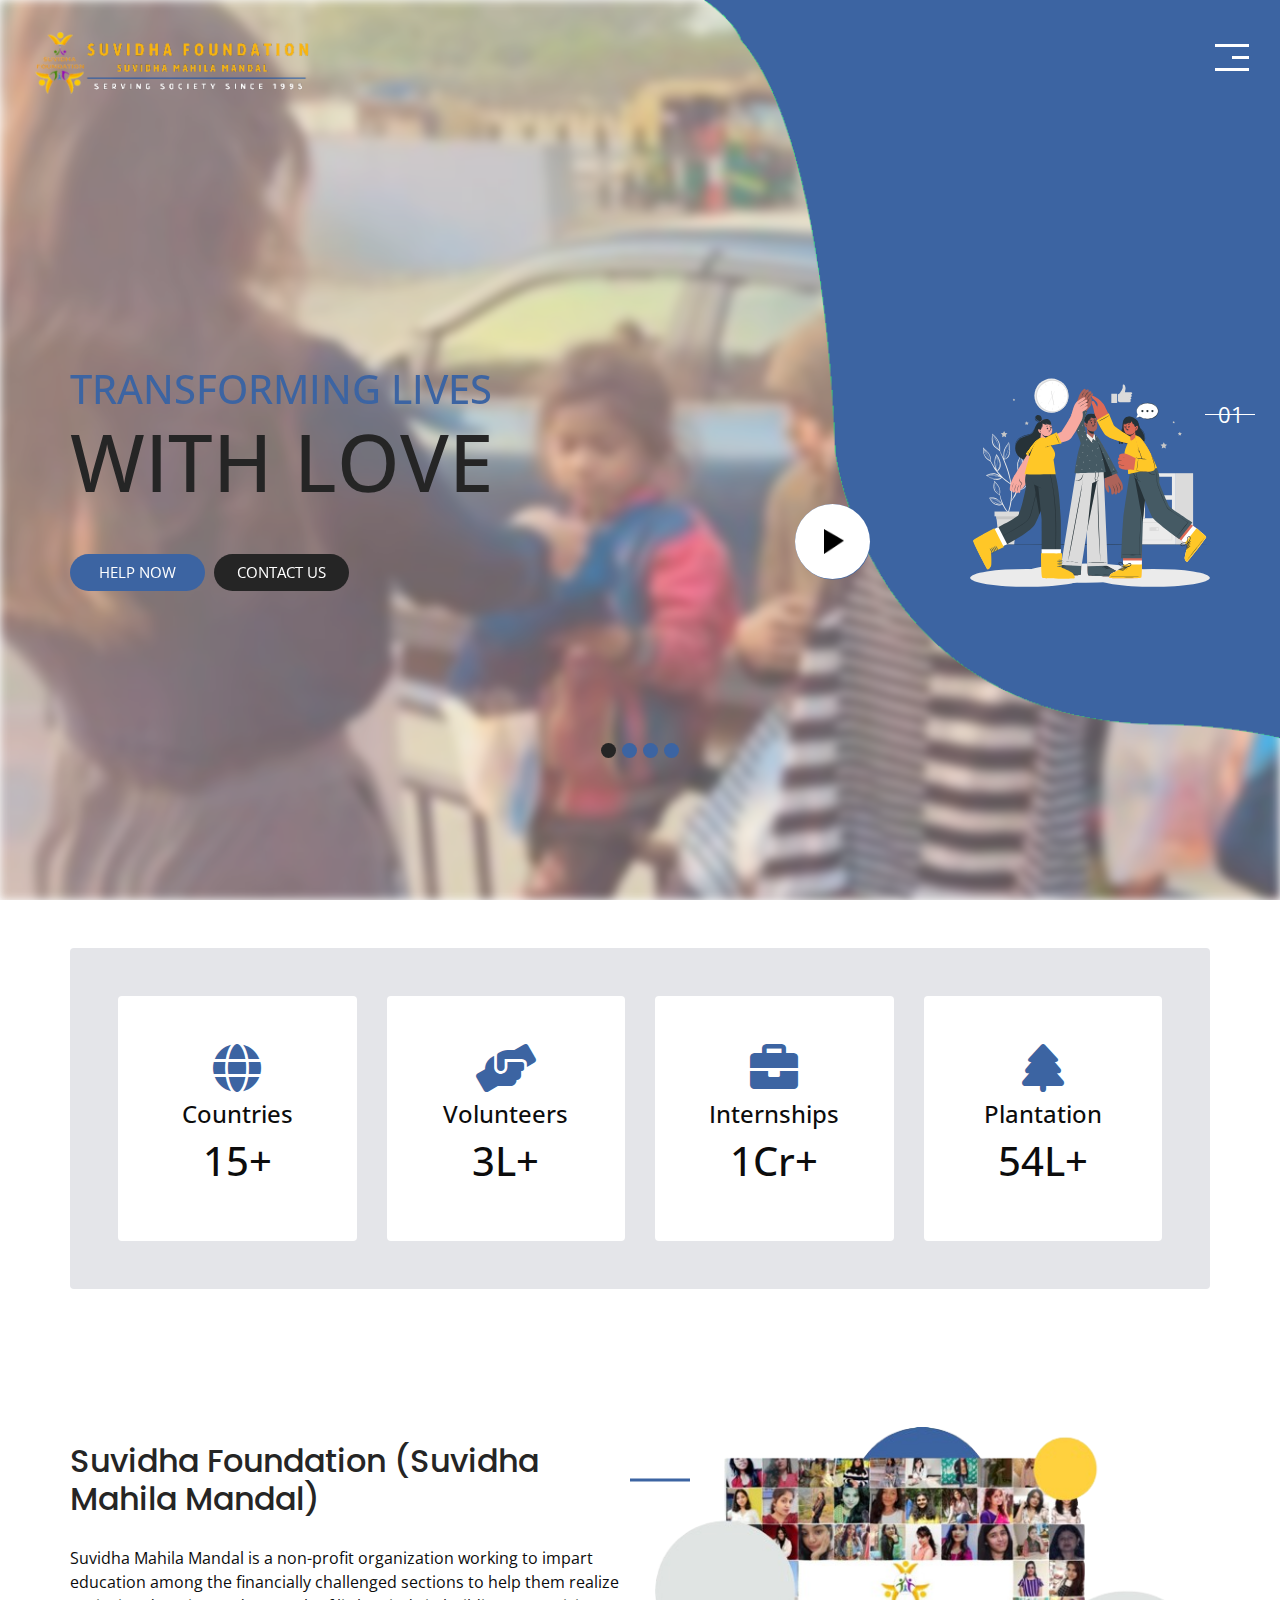
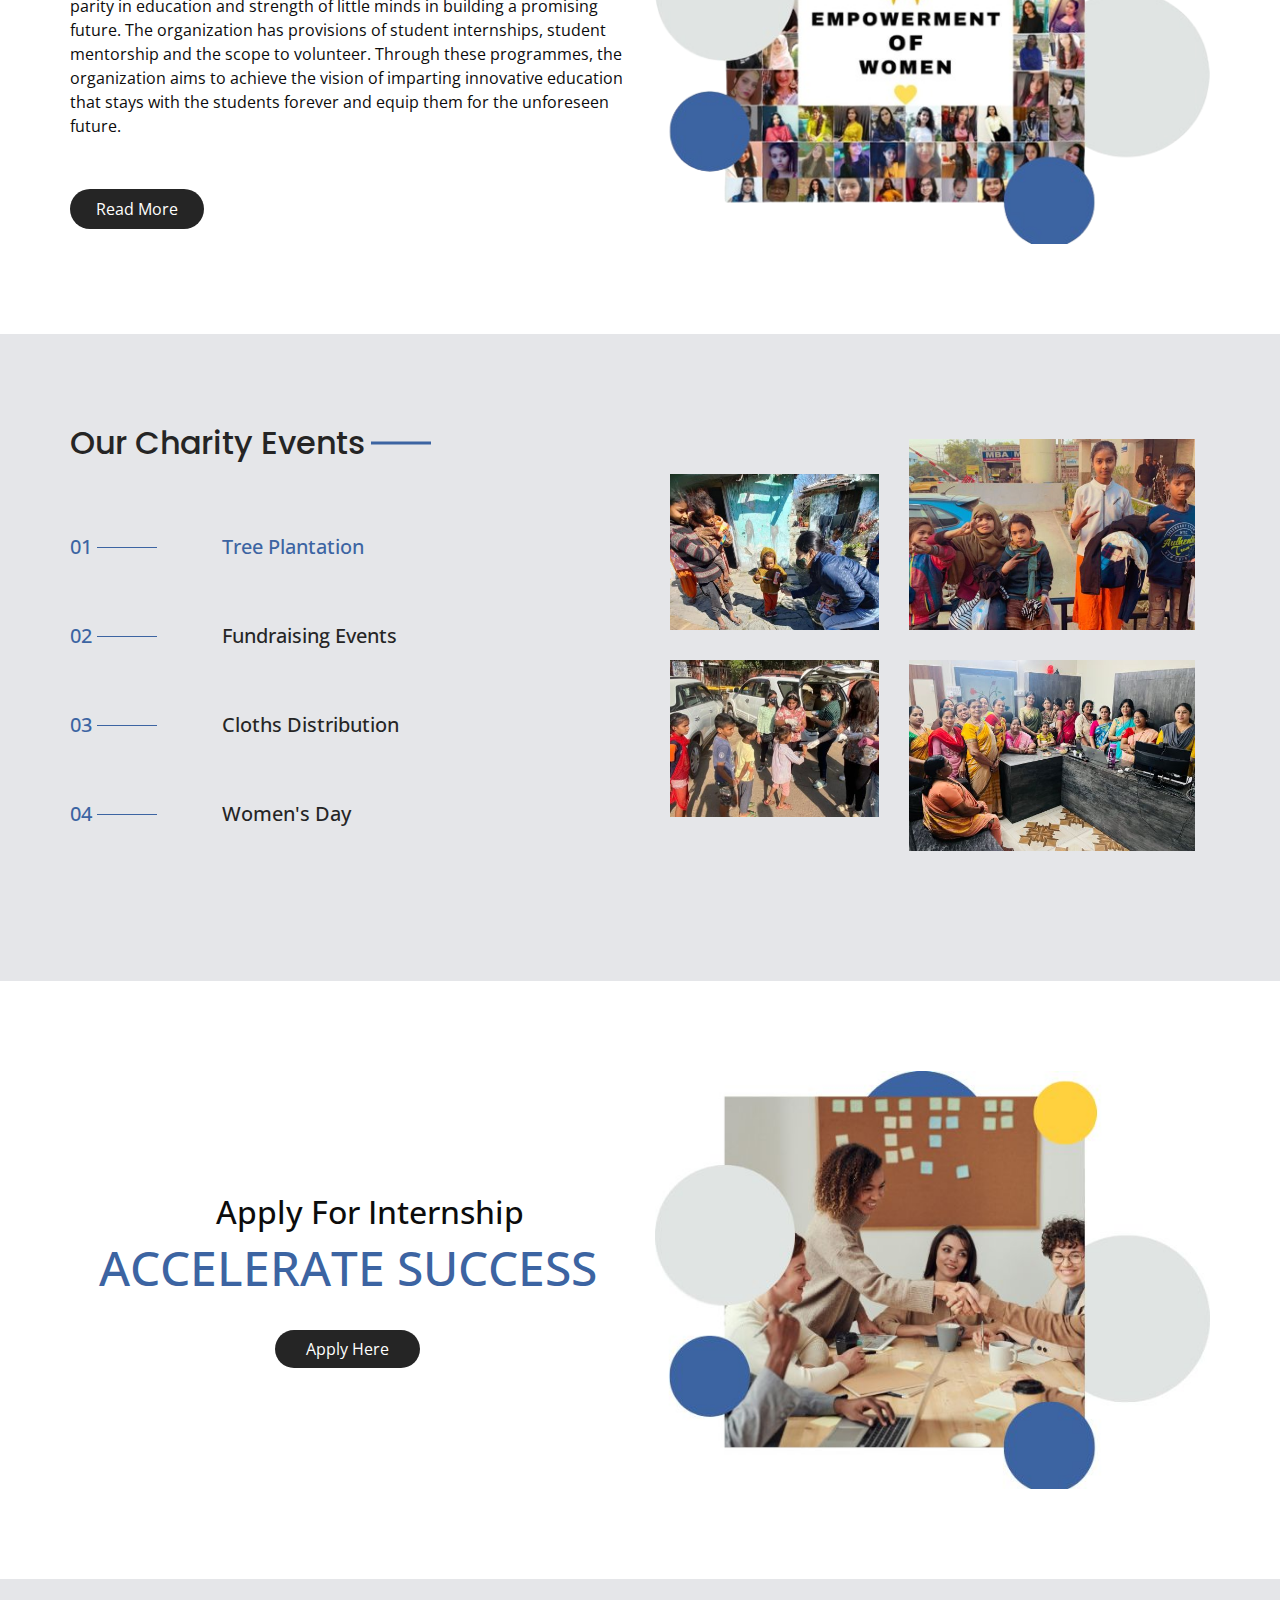
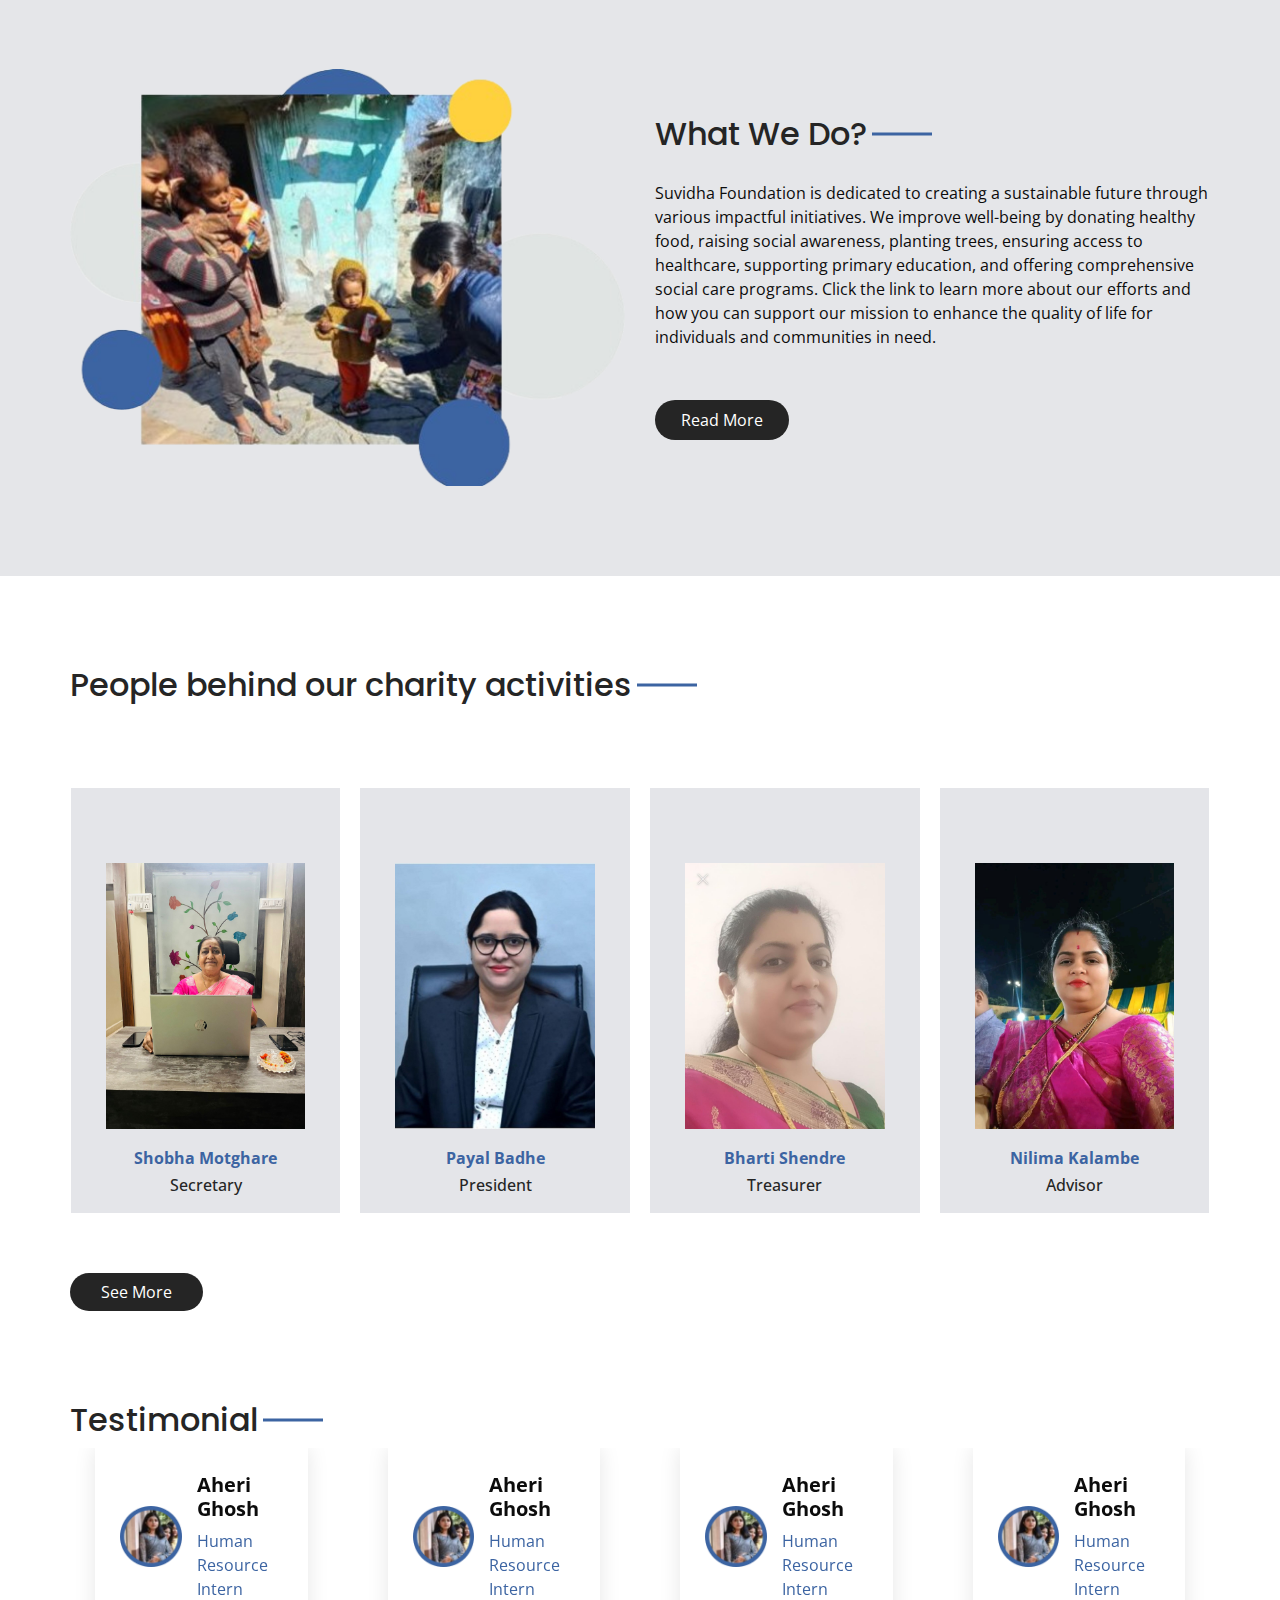
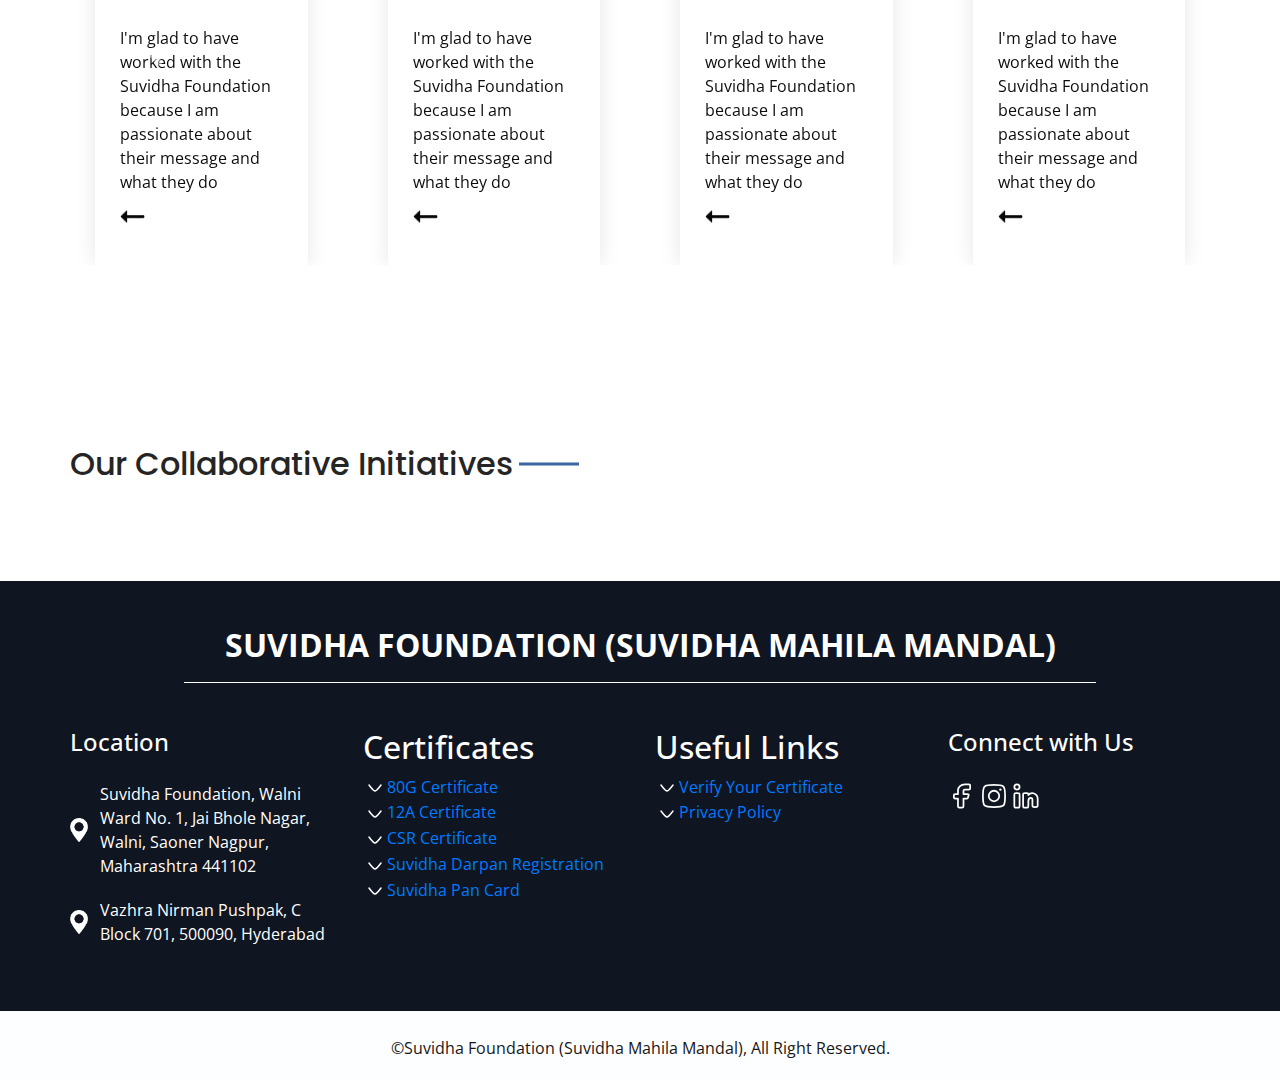
<file: index.html>
<!DOCTYPE html>
<html>

<head>
  <!-- Basic -->
  <meta charset="utf-8" />
  <meta http-equiv="X-UA-Compatible" content="IE=edge" />
  <!-- Mobile Metas -->
  <meta name="viewport" content="width=device-width, initial-scale=1, shrink-to-fit=no" />
  <!-- Site Metas -->
  <meta name="keywords" content="" />
  <meta name="description" content="" />
  <meta name="author" content="" />

  <title>Suvidha Foundation</title>

  <!-- slider stylesheet -->
  <link rel="stylesheet" type="text/css"
    href="https://cdnjs.cloudflare.com/ajax/libs/OwlCarousel2/2.1.3/assets/owl.carousel.min.css" />

  <!-- bootstrap core css -->
  <link rel="stylesheet" type="text/css" href="css/bootstrap.css" />

  <!-- fonts style -->
  <link href="https://fonts.googleapis.com/css?family=Open+Sans:400,700|Poppins:400,700&display=swap" rel="stylesheet">
  <!-- Custom styles for this template -->
  <link href="css/style.css" rel="stylesheet" />
  <!-- responsive style -->
  <link href="css/responsive.css" rel="stylesheet" />
  <link rel="icon" href="favicon.jpg" type="image/jpeg">


    <link rel="stylesheet" href="https://cdnjs.cloudflare.com/ajax/libs/font-awesome/6.0.0-beta3/css/all.min.css">

</head>

<body>
  <div class="hero_area">
    <!-- header section strats -->
    <header class="header_section">
      <div class="container-fluid">
        <nav class="navbar navbar-expand-lg custom_nav-container">
          <a class="navbar-brand" href="index.html">
            <!-- <h1>suvidha-foundation</h1> -->
             <img src="images/SuvidhaLogo (1).png" alt="">
          </a>
          <button class="navbar-toggler" type="button" data-toggle="collapse" data-target="#navbarSupportedContent"
            aria-controls="navbarSupportedContent" aria-expanded="false" aria-label="Toggle navigation">
            <span class="navbar-toggler-icon"></span>
          </button>

          <div class="collapse navbar-collapse" id="navbarSupportedContent">
            <ul class="navbar-nav  ">
              
              <li class="nav-item active">
                <a class="nav-link" href="index.html">Home <span class="sr-only">(current)</span></a>
              </li>
              <li class="nav-item">
                <a class="nav-link" href="events.html">Events</a>
              </li>
              <li class="nav-item">
                <a class="nav-link" href="donors.html">Donors</a>
              </li>
              <li class="nav-item">
                <a class="nav-link" href="help.html"> Help</a>
              </li>
              <!-- <li class="nav-item">
                <a class="nav-link" href="shop.html">Shop </a>
              </li>
              <li class="nav-item">
                <a class="nav-link" href="furniture.html"> Furniture </a>
              </li> -->
              <li class="nav-item">
                <a class="nav-link" href="#mahila"> About Us</a>
              </li>
              <li class="nav-item">
                <a class="nav-link" href="contact.html">Contact us</a>
              </li>

            </ul>
            <!-- <div class="user_option">
              <a href="">
                <img src="images/user.png" alt="">
                <span>
                  Login
                </span>
              </a>
              <form class="form-inline my-2 my-lg-0 ml-0 ml-lg-4 mb-3 mb-lg-0">
                <button class="btn  my-2 my-sm-0 nav_search-btn" type="submit"></button>
              </form>
            </div> -->
          </div>
          <div>
            <div class="custom_menu-btn ">
              <button>
                <span class=" s-1">

                </span>
                <span class="s-2">

                </span>
                <span class="s-3">

                </span>
              </button>
            </div>
          </div>

        </nav>
      </div>
    </header>
    <!-- end header section -->
    <!-- slider section -->
    <section class="slider_section ">
      <div class="play_btn">
        <a href="https://www.youtube.com/embed/DWRcNpR6Kdc">
          <img src="images/play.png" alt="">
        </a>
      </div>
      <div class="number_box">
        <div>
          <ol class="carousel-indicators indicator-2">
            <li data-target="#carouselExampleIndicators" data-slide-to="0" class="active">01</li>
            <li data-target="#carouselExampleIndicators" data-slide-to="1">02</li>
            <li data-target="#carouselExampleIndicators" data-slide-to="2">03</li>
            <li data-target="#carouselExampleIndicators" data-slide-to="3">04</li>
          </ol>
        </div>
      </div>
      <div class="container">
        <div id="carouselExampleIndicators" class="carousel slide" data-ride="carousel">
          <ol class="carousel-indicators">
            <li data-target="#carouselExampleIndicators" data-slide-to="0" class="active"></li>
            <li data-target="#carouselExampleIndicators" data-slide-to="1"></li>
            <li data-target="#carouselExampleIndicators" data-slide-to="2"></li>
            <li data-target="#carouselExampleIndicators" data-slide-to="3"></li>
          </ol>
          <div class="carousel-inner">
            <div class="carousel-item active">
              <div class="row">
                <div class="col-md-6">
                  <div class="detail-box">
                    <h1>
                      Transforming Lives
                      <span>
                        With Love 
                      </span>
                    </h1>
                    <!-- <p>
                      Lorem ipsum dolor sit amet, consectetur adipiscing elit, sed
                      do eiusmod tempor incididunt ut labore
                    </p> -->
                    <div class="btn-box">
                      <a href="help.html" class="btn-1">
                        Help now
                      </a>
                      <a href="contact.html" class="btn-2">
                        Contact us
                      </a>
                    </div>
                  </div>
                </div>
                <div class="col-md-6 img-container">
                  <div class="img-box">
                    <img src="images/Learning-amico.svg" alt="">
                  </div>
                </div>
              </div>
            </div>
            <div class="carousel-item ">
              <div class="row">
                <div class="col-md-6">
                  <div class="detail-box">
                    <h1>
                      Bringing smiles to 
                      <span>
                        millions
                      </span>
                    </h1>
                    <!-- <p>
                      Lorem ipsum dolor sit amet, consectetur adipiscing elit, sed
                      do eiusmod tempor incididunt ut labore
                    </p> -->
                    <div class="btn-box">
                      <a href="help.html" class="btn-1">
                        Help Now
                      </a>
                      <a href="contact.html" class="btn-2">
                        Contact us
                      </a>
                    </div>
                  </div>
                </div>
                <div class="col-md-6 img-container">
                  <div class="img-box">
                    <img src="images/Learning-amico.svg" alt="">
                  </div>
                </div>
              </div>
            </div>
            <div class="carousel-item ">
              <div class="row">
                <div class="col-md-6">
                  <div class="detail-box">
                    <h1>
                      Nurturing Greener
                      <span>
                         Planet
                      </span>
                    </h1>
                    <!-- <p>
                      Lorem ipsum dolor sit amet, consectetur adipiscing elit, sed
                      do eiusmod tempor incididunt ut labore
                    </p> -->
                    <div class="btn-box">
                      <a href="help.html" class="btn-1">
                        Help Now
                      </a>
                      <a href="contact.html" class="btn-2">
                        Contact us
                      </a>
                    </div>
                  </div>
                </div>
                <div class="col-md-6 img-container">
                  <div class="img-box">
                    <img src="images/Learning-amico.svg" alt="">
                  </div>
                </div>
              </div>
            </div>
            <div class="carousel-item ">
              <div class="row">
                <div class="col-md-6">
                  <div class="detail-box">
                    <h1>
                      Ensure Tax 
                      <span>
                        Reduction
                      </span>
                    </h1>
                    <!-- <p>
                      Lorem ipsum dolor sit amet, consectetur adipiscing elit, sed
                      do eiusmod tempor incididunt ut labore
                    </p> -->
                    <div class="btn-box">
                      <a href="help.html" class="btn-1">
                        Help Now
                      </a>
                      <a href="contact.html" class="btn-2">
                        Contact us
                      </a>
                    </div>
                  </div>
                </div>
                <div class="col-md-6 img-container">
                  <div class="img-box">
                    <img src="images/Learning-amico.svg" alt="">
                  </div>
                </div>
              </div>
            </div>
          </div>
        </div>
      </div>
    </section>
    <!-- end slider section -->
  </div>


  <!-- about section -->
<!-- 
  <section class="about_section layout_padding">
    <div class="container">
      <div class="row">
        <div class="col-md-6">
          <div class="detail-box">
            <div class="heading_container">
              <h2>
                About Us
              </h2>

            </div>
            <p>
              Lorem ipsum dolor sit amet, consectetur adipiscing elit, sed do eiusmod tempor incididunt ut labore et
              dolore magna aliqua. Ut enim ad minim veniam
            </p>
            <a href="">
              Read More
            </a>
          </div>
        </div>
        <div class="col-md-6">
          <div class="img-box">
            <img src="images/about-img.png" alt="">
          </div>
        </div>
      </div>
    </div>
  </section> -->

  <!-- end about section -->


  <div class="container-fluid py-5">
    <div class="container">
        <div class="bg-light p-5 rounded">
            <div class="row g-4 justify-content-center">
                <div class="col-md-6 col-lg-6 col-xl-3">
                    <div class="counter bg-white rounded p-5">
                        <i class="fa fa-globe"></i>
                        <h4>Countries</h4>
                        <h1>15+</h1>
                    </div>
                </div>
                <div class="col-md-6 col-lg-6 col-xl-3">
                    <div class="counter bg-white rounded p-5">
                        <i class="fa fa-hands-helping "></i>
                        <h4>Volunteers</h4>
                        <h1>3L+</h1>
                    </div>
                </div>
                <div class="col-md-6 col-lg-6 col-xl-3">
                    <div class="counter bg-white rounded p-5">
                        <i class="fa fa-briefcase "></i>
                        <h4>Internships</h4>
                        <h1>1Cr+</h1>
                    </div>
                </div>
                <div class="col-md-6 col-lg-6 col-xl-3">
                    <div class="counter bg-white rounded p-5">
                        <i class="fa fa-tree "></i>
                        <h4>Plantation</h4>
                        <h1>54L+</h1>
                    </div>
                </div>
            </div>
        </div>
    </div>
</div>

  <!-- suvidha mandal section -->
   
  <section class="about_section layout_padding" id="mahila">
    <div class="container">
      <div class="row">
        <div class="col-md-6">
          <div class="detail-box">
            <div class="heading_container">
              <h2>
                Suvidha Foundation (Suvidha Mahila Mandal)
              </h2>

            </div>
            <p>
              Suvidha Mahila Mandal is a non-profit organization working to impart education among the financially challenged sections to help them realize parity in education and strength of little minds in building a promising future. The organization has provisions of student internships, student mentorship and the scope to volunteer. Through these programmes, the organization aims to achieve the vision of imparting innovative education that stays with the students forever and equip them for the unforeseen future.
            </p>
            <a href="mahila.html">
              Read More
            </a>
          </div>
        </div>
        <div class="col-md-6">
          <div class="img-box">
            <img src="images/mahila.png" alt="">
          </div>
        </div>
      </div>
    </div>
  </section>
<!-- suvidha mahila ends -->

  <!-- trending section -->

  <section class="trending_section layout_padding">
    <div id="accordion">
      <div class="container">
        <div class="row">
          <div class="col-md-6">
            <div class="detail-box">
              <div class="heading_container">
                <h2>
                  Our Charity Events
                </h2>
              </div>
              <div class="tab_container">
                <div class="t-link-box" data-toggle="collapse" data-target="#collapseOne" aria-expanded="true"
                  aria-controls="collapseOne">
                  <div class="number">
                    <h5>
                      01
                    </h5>
                  </div>
                  <hr>
                  <div class="t-name">
                    <h5>
                      Tree Plantation
                    </h5>
                  </div>
                </div>
                <div class="t-link-box collapsed" data-toggle="collapse" data-target="#collapseTwo"
                  aria-expanded="false" aria-controls="collapseTwo">
                  <div class="number">
                    <h5>
                      02
                    </h5>
                  </div>
                  <hr>
                  <div class="t-name">
                    <h5>
                      Fundraising Events
                    </h5>
                  </div>
                </div>
                <div class="t-link-box collapsed" data-toggle="collapse" data-target="#collapseThree"
                  aria-expanded="false" aria-controls="collapseThree">
                  <div class="number">
                    <h5>
                      03
                    </h5>
                  </div>
                  <hr>
                  <div class="t-name">
                    <h5>
                      Cloths Distribution
                    </h5>
                  </div>
                </div>
                <div class="t-link-box collapsed" data-toggle="collapse" data-target="#collapseFour"
                  aria-expanded="false" aria-controls="collapseFour">
                  <div class="number">
                    <h5>
                      04
                    </h5>
                  </div>
                  <hr>
                  <div class="t-name">
                    <h5>
                      Women's Day
                    </h5>
                  </div>
                </div>
              </div>
            </div>
          </div>
          <div class="col-md-6">
            <div class="collapse show" id="collapseOne" aria-labelledby="headingOne" data-parent="#accordion">
              <div class="img_container ">
                <div class="box b-1">
                  <div class="img-box">
                    <img src="images/i6.jpg" alt="">
                  </div>
                  <div class="img-box">
                    <img src="images/i3.jpg" alt="">
                  </div>
                </div>
                <div class="box b-2">
                  <div class="img-box">
                    <img src="images/Cloths-Distribution.jpg" alt="">
                  </div>
                  <div class="img-box">
                    <img src="images/Women's-Day.jpg" alt="">
                  </div>
                </div>
              </div>
            </div>
            <div class="collapse" id="collapseTwo" aria-labelledby="headingTwo" data-parent="#accordion">
              <div class="img_container ">
                <div class="box b-1">
                  <div class="img-box">
                    <img src="images/i6.jpg" alt="">
                  </div>
                  <div class="img-box">
                    <img src="images/i3.jpg" alt="">
                  </div>
                </div>
                <div class="box b-2">
                  <div class="img-box">
                    <img src="images/Cloths-Distribution.jpg" alt="">
                  </div>
                  <div class="img-box">
                    <img src="images/Women's-Day.jpg" alt="">
                  </div>
                </div>
              </div>
            </div>
            <div class="collapse" id="collapseThree" aria-labelledby="headingThree" data-parent="#accordion">
              <div class="img_container ">
                <div class="box b-1">
                  <div class="img-box">
                    <img src="images/i6.jpg" alt="">
                  </div>
                  <div class="img-box">
                    <img src="images/i3.jpg" alt="">
                  </div>
                </div>
                <div class="box b-2">
                  <div class="img-box">
                    <img src="images/Cloths-Distribution.jpg" alt="">
                  </div>
                  <div class="img-box">
                    <img src="images/Women's-Day.jpg" alt="">
                  </div>
                </div>
              </div>
            </div>
            <div class="collapse" id="collapseFour" aria-labelledby="headingfour" data-parent="#accordion">
              <div class="img_container ">
                <div class="box b-1">
                  <div class="img-box">
                    <img src="images/i6.jpg" alt="">
                  </div>
                  <div class="img-box">
                    <img src="images/i3.jpg" alt="">
                  </div>
                </div>
                <div class="box b-2">
                  <div class="img-box">
                    <img src="images/Cloths-Distribution.jpg" alt="">
                  </div>
                  <div class="img-box">
                    <img src="images/Women's-Day.jpg" alt="">
                  </div>
                </div>
              </div>
            </div>

          </div>
        </div>
      </div>
    </div>

  </section>

  <!-- end trending section -->

  <!-- discount section -->

  <section class="discount_section  layout_padding" id="internship">
    <div class="container">
      <div class="row">
        <div class="col-md-6">
          <div class="detail-box">
            <h2>
              Apply For Internship 
            </h2>
            <h2 class="main_heading">
              
              Accelerate Success
            </h2>

            <div class="">
              <a href="https://docs.google.com/forms/d/e/1FAIpQLSe4vDnye2muE9yynJek6Swvamie2Idbu-LWAhQa0oMus5KJDg/viewform">
                Apply Here
              </a>
            </div>
          </div>
        </div>
        <div class="col-md-6">
          <div class="img-box">
            <img src="images/internship.jpg" alt="">
          </div>
        </div>
      </div>
    </div>
  </section>


  <!-- end discount section -->

  <section class="about_section trending_section layout_padding">
    <div class="container">
      <div class="row">
        <div class="col-md-6">
          <div class="img-box">
            <img src="images/sustainable.png" alt="">
          </div>
        </div>
        <div class="col-md-6">
          <div class="detail-box">
            <div class="heading_container">
              <h2>
                What We Do?
              </h2>

            </div>
            <p>
              
Suvidha Foundation is dedicated to creating a sustainable future through various impactful initiatives. We improve well-being by donating healthy food, raising social awareness, planting trees, ensuring access to healthcare, supporting primary education, and offering comprehensive social care programs. Click the link to learn more about our efforts and how you can support our mission to enhance the quality of life for individuals and communities in need.</p>
            <a href="do.html" >
              Read More
            </a>
          </div>
        </div>
        
      </div>
    </div>
  </section>


  <!-- brand section -->

  <section class="brand_section layout_padding">
    <div class="container">
      <div class="heading_container">
        <h2>
           People behind our charity activities
        </h2>
      </div>
      <div class="brand_container layout_padding2">
        <div class="box">
          <a href="">
            <!-- <div class="new">
              <h5>
                New
              </h5>
            </div> -->
            <div class="img-box">
              <img src="images/Shobha_Motghare.jpeg" alt="">
            </div>
            <div class="detail-box">
              <h6 class="price">
                <strong>Shobha Motghare</strong>
              </h6>
              <h6>
                Secretary
              </h6>
            </div>
          </a>
        </div>
        <div class="box">
          <a href="">
            <div class="img-box">
              <img src="images/Payal_Badhe.jpg" alt="">
            </div>
            <div class="detail-box">
              <h6 class="price">
                <strong>Payal Badhe</strong>
              </h6>
              <h6>
                President
              </h6>
            </div>
          </a>
        </div>
        <div class="box">
          <a href="">
            <div class="img-box">
              <img src="images/Bharti_Shendre.jpg" alt="">
            </div>
            <div class="detail-box">
              <h6 class="price">
                <strong>Bharti Shendre</strong>
              </h6>
              <h6>
                Treasurer
              </h6>
            </div>
          </a>
        </div>
        <div class="box">
          <a href="">
            <div class="img-box">
              <img src="images/Nilima_Kalambe.jpg" alt="">
            </div>
            <div class="detail-box">
              <h6 class="price">
                <strong>Nilima Kalambe</strong>
              </h6>
              <h6>
                Advisor
              </h6>
            </div>
          </a>
        </div>
      </div>
      <a href="" class="brand-btn">
        See More
      </a>
    </div>
  </section>

  <!-- end brand section -->
  <!-- contact section -->
<!-- 
  <section class="contact_section layout_padding">
    <div class="container ">
      <div class="heading_container">
        <h2 class="">
          Contact Us
        </h2>
      </div>

    </div>
    <div class="container">
      <div class="row">
        <div class="col-md-6">
          <form action="">
            <div>
              <input type="text" placeholder="Name" />
            </div>
            <div>
              <input type="email" placeholder="Email" />
            </div>
            <div>
              <input type="text" placeholder="Phone" />
            </div>
            <div>
              <input type="text" class="message-box" placeholder="Message" />
            </div>
            <div class="d-flex ">
              <button>
                SEND
              </button>
            </div>
          </form>
        </div>
        <div class="col-md-6">
          <div class="map_container">
            <div class="map-responsive">
              <iframe
                src="https://www.google.com/maps/embed/v1/place?key=AIzaSyA0s1a7phLN0iaD6-UE7m4qP-z21pH0eSc&q=Eiffel+Tower+Paris+France"
                width="600" height="300" frameborder="0" style="border:0; width: 100%; height:100%"
                allowfullscreen></iframe>
            </div>
          </div>
        </div>
      </div>
    </div>
  </section> -->

  <!-- end contact section -->

<!-- client section -->
<section class="client_section layout_padding-bottom">
  <div class="container">
    <div class="heading_container">
      <h2>Testimonial</h2>
    </div>
  </div>

  <div class="container">
    <div id="testimonialCarousel" class="carousel slide" data-ride="carousel">
      <div class="carousel-inner">
        <div class="carousel-item active">
          <div class="row">
            <div class="col-md-3">
              <div class="client_box b-1">
                <div class="client-id">
                  <div class="img-box">
                    <img src="images/client1.png" alt="" />
                  </div>
                  <div class="name">
                    <h5>Aheri Ghosh</h5>
                    <p>Human Resource Intern</p>
                  </div>
                </div>
                <div class="detail">
                  <p>I'm glad to have worked with the Suvidha Foundation because I am passionate about their message and what they do</p>
                  <div><div class="arrow_img"></div></div>
                </div>
              </div>
            </div>
            <div class="col-md-3">
              <div class="client_box b-1">
                <div class="client-id">
                  <div class="img-box">
                    <img src="images/client1.png" alt="" />
                  </div>
                  <div class="name">
                    <h5>Aheri Ghosh</h5>
                    <p>Human Resource Intern</p>
                  </div>
                </div>
                <div class="detail">
                  <p>I'm glad to have worked with the Suvidha Foundation because I am passionate about their message and what they do</p>
                  <div><div class="arrow_img"></div></div>
                </div>
              </div>
            </div>
            <div class="col-md-3">
              <div class="client_box b-1">
                <div class="client-id">
                  <div class="img-box">
                    <img src="images/client1.png" alt="" />
                  </div>
                  <div class="name">
                    <h5>Aheri Ghosh</h5>
                    <p>Human Resource Intern</p>
                  </div>
                </div>
                <div class="detail">
                  <p>I'm glad to have worked with the Suvidha Foundation because I am passionate about their message and what they do</p>
                  <div><div class="arrow_img"></div></div>
                </div>
              </div>
            </div>
            <div class="col-md-3">
              <div class="client_box b-1">
                <div class="client-id">
                  <div class="img-box">
                    <img src="images/client1.png" alt="" />
                  </div>
                  <div class="name">
                    <h5>Aheri Ghosh</h5>
                    <p>Human Resource Intern</p>
                  </div>
                </div>
                <div class="detail">
                  <p>I'm glad to have worked with the Suvidha Foundation because I am passionate about their message and what they do</p>
                  <div><div class="arrow_img"></div></div>
                </div>
              </div>
            </div>
          </div>
        </div>

        <div class="carousel-item">
          <div class="row">
            <div class="col-md-3">
              <div class="client_box b-1">
                <div class="client-id">
                  <div class="img-box">
                    <img src="images/client1.png" alt="" />
                  </div>
                  <div class="name">
                    <h5>Aheri Ghosh</h5>
                    <p>Human Resource Intern</p>
                  </div>
                </div>
                <div class="detail">
                  <p>I'm glad to have worked with the Suvidha Foundation because I am passionate about their message and what they do</p>
                  <div><div class="arrow_img"></div></div>
                </div>
              </div>
            </div>
            <div class="col-md-3">
              <div class="client_box b-1">
                <div class="client-id">
                  <div class="img-box">
                    <img src="images/client1.png" alt="" />
                  </div>
                  <div class="name">
                    <h5>Aheri Ghosh</h5>
                    <p>Human Resource Intern</p>
                  </div>
                </div>
                <div class="detail">
                  <p>I'm glad to have worked with the Suvidha Foundation because I am passionate about their message and what they do</p>
                  <div><div class="arrow_img"></div></div>
                </div>
              </div>
            </div>
            <div class="col-md-3">
              <div class="client_box b-1">
                <div class="client-id">
                  <div class="img-box">
                    <img src="images/client1.png" alt="" />
                  </div>
                  <div class="name">
                    <h5>Aheri Ghosh</h5>
                    <p>Human Resource Intern</p>
                  </div>
                </div>
                <div class="detail">
                  <p>I'm glad to have worked with the Suvidha Foundation because I am passionate about their message and what they do</p>
                  <div><div class="arrow_img"></div></div>
                </div>
              </div>
            </div>
            <div class="col-md-3">
              <div class="client_box b-1">
                <div class="client-id">
                  <div class="img-box">
                    <img src="images/client1.png" alt="" />
                  </div>
                  <div class="name">
                    <h5>Aheri Ghosh</h5>
                    <p>Human Resource Intern</p>
                  </div>
                </div>
                <div class="detail">
                  <p>I'm glad to have worked with the Suvidha Foundation because I am passionate about their message and what they do</p>
                  <div><div class="arrow_img"></div></div>
                </div>
              </div>
            </div>
          </div>
        </div>

        <div class="carousel-item">
          <div class="row">
            <div class="col-md-3">
              <div class="client_box b-1">
                <div class="client-id">
                  <div class="img-box">
                    <img src="images/client1.png" alt="" />
                  </div>
                  <div class="name">
                    <h5>Aheri Ghosh</h5>
                    <p>Human Resource Intern</p>
                  </div>
                </div>
                <div class="detail">
                  <p>I'm glad to have worked with the Suvidha Foundation because I am passionate about their message and what they do</p>
                  <div><div class="arrow_img"></div></div>
                </div>
              </div>
            </div>
            <div class="col-md-3">
              <div class="client_box b-1">
                <div class="client-id">
                  <div class="img-box">
                    <img src="images/client1.png" alt="" />
                  </div>
                  <div class="name">
                    <h5>Aheri Ghosh</h5>
                    <p>Human Resource Intern</p>
                  </div>
                </div>
                <div class="detail">
                  <p>I'm glad to have worked with the Suvidha Foundation because I am passionate about their message and what they do</p>
                  <div><div class="arrow_img"></div></div>
                </div>
              </div>
            </div>
            <div class="col-md-3">
              <div class="client_box b-1">
                <div class="client-id">
                  <div class="img-box">
                    <img src="images/client1.png" alt="" />
                  </div>
                  <div class="name">
                    <h5>Aheri Ghosh</h5>
                    <p>Human Resource Intern</p>
                  </div>
                </div>
                <div class="detail">
                  <p>I'm glad to have worked with the Suvidha Foundation because I am passionate about their message and what they do</p>
                  <div><div class="arrow_img"></div></div>
                </div>
              </div>
            </div>
            <div class="col-md-3">
              <div class="client_box b-1">
                <div class="client-id">
                  <div class="img-box">
                    <img src="images/client1.png" alt="" />
                  </div>
                  <div class="name">
                    <h5>Aheri Ghosh</h5>
                    <p>Human Resource Intern</p>
                  </div>
                </div>
                <div class="detail">
                  <p>I'm glad to have worked with the Suvidha Foundation because I am passionate about their message and what they do</p>
                  <div><div class="arrow_img"></div></div>
                </div>
              </div>
            </div>
          </div>
        </div>

      </div>

      <!-- Controls -->
      <a class="carousel-control-prev" href="#testimonialCarousel" role="button" data-slide="prev">
        <span class="carousel-control-prev-icon" aria-hidden="true"></span>
        <span class="sr-only">Previous</span>
      </a>
      <a class="carousel-control-next" href="#testimonialCarousel" role="button" data-slide="next">
        <span class="carousel-control-next-icon" aria-hidden="true"></span>
        <span class="sr-only">Next</span>
      </a>
    </div>
  </div>
</section>
<!-- end client section -->



<section class="brand_section layout_padding">
  <div class="container">
    <div class="heading_container">
      <h2>
        Our Collaborative Initiatives

      </h2>
    </div>
  </div>
</section>

  <!-- info section -->
  <section class="info_section layout_padding2">
    <div class="container">
      <div class="info_logo">
        <h2>
          Suvidha Foundation (Suvidha Mahila Mandal)
        </h2>
      </div>
      <div class="row">

        <div class="col-md-3">
          <div class="info_contact">
            <h5>
              Location
            </h5>
            <div>
              <div class="img-box">
                <img src="images/location-white.png" width="18px" alt="">
              </div>
              <p>
                Suvidha Foundation, Walni Ward No. 1, Jai Bhole Nagar, Walni, Saoner Nagpur, Maharashtra 441102
              </p>
            </div>
            <div>
              <div class="img-box">
                <img src="images/location-white.png" width="18px" alt="">
              </div>
              <p>
                Vazhra Nirman Pushpak, C Block 701, 500090, Hyderabad
              </p>
            </div>
            <!-- <div>
              <div class="img-box">
                <img src="images/telephone-white.png" width="12px" alt="">
              </div>
              <p>
                +01 1234567890
              </p>
            </div>
            <div>
              <div class="img-box">
                <img src="images/envelope-white.png" width="18px" alt="">
              </div>
              <p>
                demo@gmail.com
              </p>
            </div> -->
            
          </div>
        </div>
        <div class="col-md-3">
          <div class="newsletter" data-aos="fade-right" data-aos-delay="200">
                
            <h2>Certificates</h2>
            
            <div class="form-element">
            <a href="https://suvidhafoundationedutech.org/Themes/doc/80G_APROVAL.pdf" target="_blank"><svg xmlns="http://www.w3.org/2000/svg" viewBox="0 0 24 24" width="24" height="24" color="#ffffff" fill="none">
                <path d="M18 9.00005C18 9.00005 13.5811 15 12 15C10.4188 15 6 9 6 9" stroke="currentColor" stroke-width="1.5" stroke-linecap="round" stroke-linejoin="round" />
            </svg>80G Certificate</a>
            <br>
            <a href="https://suvidhafoundationedutech.org/Themes/doc/12A_APPROVAL.pdf" target="_blank"><svg xmlns="http://www.w3.org/2000/svg" viewBox="0 0 24 24" width="24" height="24" color="#ffffff" fill="none">
                <path d="M18 9.00005C18 9.00005 13.5811 15 12 15C10.4188 15 6 9 6 9" stroke="currentColor" stroke-width="1.5" stroke-linecap="round" stroke-linejoin="round" />
            </svg>12A Certificate</a>
            <br>
            <a href="https://suvidhafoundationedutech.org/Themes/doc/CSR.PDF" target="_blank"><svg xmlns="http://www.w3.org/2000/svg" viewBox="0 0 24 24" width="24" height="24" color="#ffffff" fill="none">
                <path d="M18 9.00005C18 9.00005 13.5811 15 12 15C10.4188 15 6 9 6 9" stroke="currentColor" stroke-width="1.5" stroke-linecap="round" stroke-linejoin="round" />
            </svg>CSR Certificate</a>
            <br>
            <a href="https://suvidhafoundationedutech.org/Themes/doc/suvidha_darpan_portal_registration.pdf" target="_blank"><svg xmlns="http://www.w3.org/2000/svg" viewBox="0 0 24 24" width="24" height="24" color="#ffffff" fill="none">
                <path d="M18 9.00005C18 9.00005 13.5811 15 12 15C10.4188 15 6 9 6 9" stroke="currentColor" stroke-width="1.5" stroke-linecap="round" stroke-linejoin="round" />
            </svg>Suvidha Darpan Registration</a>
            <br>
            <a href="https://suvidhafoundationedutech.org/Themes/doc/suvidha_pan_card.pdf" target="_blank"><svg xmlns="http://www.w3.org/2000/svg" viewBox="0 0 24 24" width="24" height="24" color="#ffffff" fill="none">
                <path d="M18 9.00005C18 9.00005 13.5811 15 12 15C10.4188 15 6 9 6 9" stroke="currentColor" stroke-width="1.5" stroke-linecap="round" stroke-linejoin="round" />
            </svg>Suvidha Pan Card</a>
        
            </div>
    </div>
    
        </div>
        <div class="col-md-3">
          <div class="newsletter" data-aos="fade-right" data-aos-delay="200">
        
            <h2>Useful Links</h2>
            <div class="form-element">
            <a href="verify.html" target="_blank"><svg xmlns="http://www.w3.org/2000/svg" viewBox="0 0 24 24" width="24" height="24" color="#ffffff" fill="none">
                <path d="M18 9.00005C18 9.00005 13.5811 15 12 15C10.4188 15 6 9 6 9" stroke="currentColor" stroke-width="1.5" stroke-linecap="round" stroke-linejoin="round" />
            </svg>Verify Your Certificate</a>
            <br>
            <a href="https://suvidhafoundationedutech.org/privacypolicy.php" target="_blank"><svg xmlns="http://www.w3.org/2000/svg" viewBox="0 0 24 24" width="24" height="24" color="#ffffff" fill="none">
                <path d="M18 9.00005C18 9.00005 13.5811 15 12 15C10.4188 15 6 9 6 9" stroke="currentColor" stroke-width="1.5" stroke-linecap="round" stroke-linejoin="round" />
            </svg>Privacy Policy</a>
            
            </div>
    </div>
        </div>
        <div class="col-md-3">
          <div class="social_box">

            <h5>
              Connect with Us
            </h5>
            <a href="">
              <img src="images/fb.svg" alt="https://www.facebook.com/suvidhamahilamandal/">
            </a>
            <a href="">
              <img src="images/insta.svg" alt="https://www.instagram.com/suvidha_mahila_mandal?igshid=YmMyMTA2M2Y%3D">
            </a>
            <a href="">
              <img src="images/linked.svg" alt="https://www.linkedin.com/company/suvidha-foundation/">
            </a>
            
          </div>
        </div>
      </div>
    </div>
  </section>

  <!-- end info_section -->


  <!-- footer section -->
  <section class="container-fluid footer_section ">
    <div class="container">
      <p>
        &copy;Suvidha Foundation (Suvidha Mahila Mandal), All Right Reserved.


        
      </p>
    </div>
  </section>
  <!-- end  footer section -->


  <script type="text/javascript" src="js/jquery-3.4.1.min.js"></script>
  <script type="text/javascript" src="js/bootstrap.js"></script>
  <script type="text/javascript" src="https://cdnjs.cloudflare.com/ajax/libs/OwlCarousel2/2.2.1/owl.carousel.min.js">
  </script>
  <script type="text/javascript">
    $(".owl-carousel").owlCarousel({
      loop: true,
      margin: 10,
      nav: true,
      navText: [],
      autoplay: true,
      autoplayHoverPause: true,
      responsive: {
        0: {
          items: 1
        },
        420: {
          items: 2
        },
        1000: {
          items: 5
        }
      }

    });
  </script>
  <script>
    var nav = $("#navbarSupportedContent");
    var btn = $(".custom_menu-btn");
    btn.click
    btn.click(function (e) {

      e.preventDefault();
      nav.toggleClass("lg_nav-toggle");
      document.querySelector(".custom_menu-btn").classList.toggle("menu_btn-style")
    });
  </script>
  <script>
    $('.carousel').on('slid.bs.carousel', function () {
      $(".indicator-2 li").removeClass("active");
      indicators = $(".carousel-indicators li.active").data("slide-to");
      a = $(".indicator-2").find("[data-slide-to='" + indicators + "']").addClass("active");
      console.log(indicators);

    })
  </script>

</body>
</body>

</html>
</file>
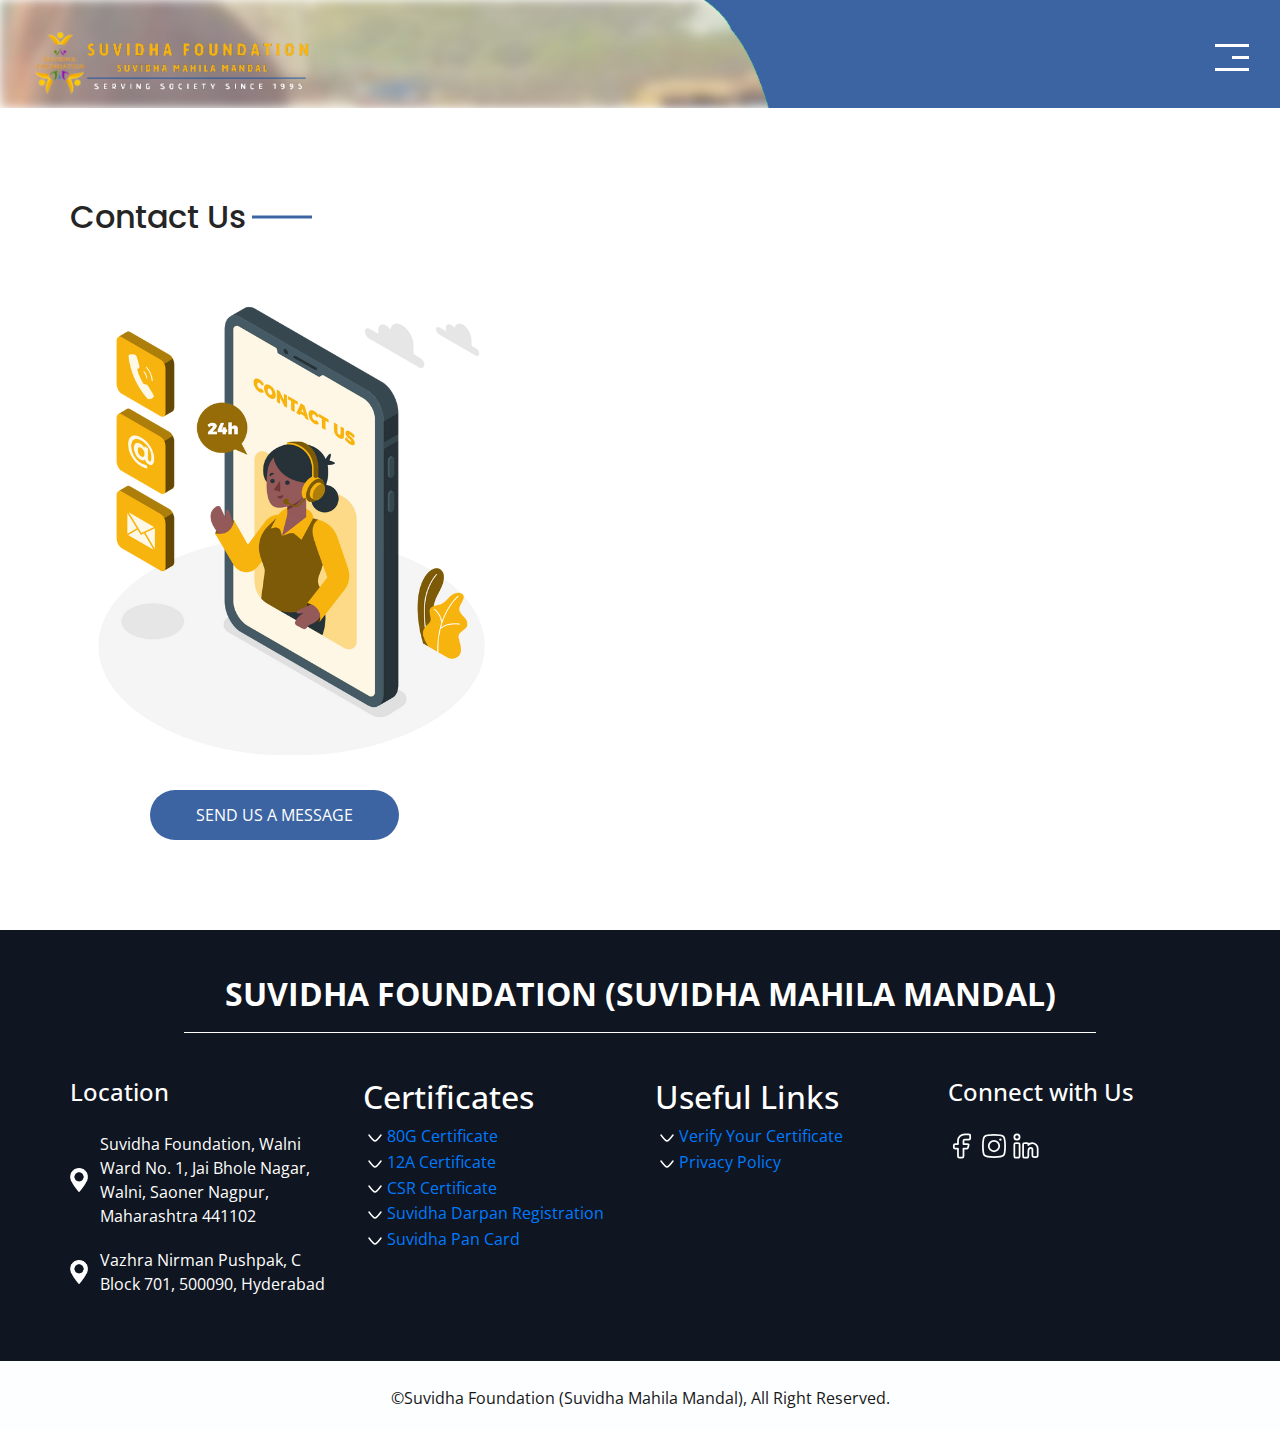
<file: contact.html>
<!DOCTYPE html>
<html>

<head>
  <!-- Basic -->
  <meta charset="utf-8" />
  <meta http-equiv="X-UA-Compatible" content="IE=edge" />
  <!-- Mobile Metas -->
  <meta name="viewport" content="width=device-width, initial-scale=1, shrink-to-fit=no" />
  <!-- Site Metas -->
  <meta name="keywords" content="" />
  <meta name="description" content="" />
  <meta name="author" content="" />

  <title>Suvidha Foundation</title>

  <!-- slider stylesheet -->
  <link rel="stylesheet" type="text/css"
    href="https://cdnjs.cloudflare.com/ajax/libs/OwlCarousel2/2.1.3/assets/owl.carousel.min.css" />

  <!-- bootstrap core css -->
  <link rel="stylesheet" type="text/css" href="css/bootstrap.css" />

  <!-- fonts style -->
  <link href="https://fonts.googleapis.com/css?family=Open+Sans:400,700|Poppins:400,700&display=swap" rel="stylesheet">
  <!-- Custom styles for this template -->
  <link href="css/style.css" rel="stylesheet" />
  <!-- responsive style -->
  <link href="css/responsive.css" rel="stylesheet" />
  <link rel="icon" href="favicon.jpg" type="image/jpeg">
</head>

<body class="sub_page">
  <div class="hero_area">
    <!-- header section strats -->
    <header class="header_section">
      <div class="container-fluid">
        <nav class="navbar navbar-expand-lg custom_nav-container">
          <a class="navbar-brand" href="index.html">
            <img src="images/SuvidhaLogo (1).png" alt="" />
          </a>
          <button class="navbar-toggler" type="button" data-toggle="collapse" data-target="#navbarSupportedContent"
            aria-controls="navbarSupportedContent" aria-expanded="false" aria-label="Toggle navigation">
            <span class="navbar-toggler-icon"></span>
          </button>

          <div class="collapse navbar-collapse" id="navbarSupportedContent">
            <ul class="navbar-nav  ">
              
              <li class="nav-item active">
                <a class="nav-link" href="index.html">Home <span class="sr-only">(current)</span></a>
              </li>
              
              <li class="nav-item">
                <a class="nav-link" href="events.html">Events</a>
              </li>
              <li class="nav-item">
                <a class="nav-link" href="">Donors</a>
              </li>
              <li class="nav-item">
                <a class="nav-link" href="help.html"> Help</a>
              </li>
              <!-- <li class="nav-item">
                <a class="nav-link" href="shop.html">Shop </a>
              </li>
              <li class="nav-item">
                <a class="nav-link" href="furniture.html"> Furniture </a>
              </li> -->
              <li class="nav-item">
                <a class="nav-link" href="contact.html">Contact us</a>
              </li>
            </ul>
            <div class="user_option">
              <a href="">
                <img src="images/user.png" alt="">
                <span>
                  Login
                </span>
              </a>
              <form class="form-inline my-2 my-lg-0 ml-0 ml-lg-4 mb-3 mb-lg-0">
                <button class="btn  my-2 my-sm-0 nav_search-btn" type="submit"></button>
              </form>
            </div>
          </div>
          <div>
            <div class="custom_menu-btn ">
              <button>
                <span class=" s-1">

                </span>
                <span class="s-2">

                </span>
                <span class="s-3">

                </span>
              </button>
            </div>
          </div>

        </nav>
      </div>
    </header>
    <!-- end header section -->
  </div>



  <!-- contact section -->

  <section class="contact_section layout_padding">
    <div class="container ">
      <div class="heading_container">
        <h2 class="">
          Contact Us
        </h2>
      </div>

    </div>
    <div class="container">
      <div class="row">
        <div class="col-md-6">
          <form action="">
            <img src="images/contact_page.png" alt="">
            <div class="d-flex ">
              <button>
                SEND US A MESSAGE
              </button>
            </div>
          </form>
        </div>
        <div class="col-md-6">
          <div class="map_container">
            <div class="map-responsive">
              <iframe
    src="https://www.google.com/maps/embed/v1/place?key=AIzaSyA0s1a7phLN0iaD6-UE7m4qP-z21pH0eSc&q=Suvidha+Foundation,+Walni+Ward+No.+1,+Jai+Bhole+Nagar,+Walni,+Saoner+Nagpur,+Maharashtra+441102"
    width="600" height="300" frameborder="0" style="border:0; width: 100%; height:100%"
    allowfullscreen></iframe>

            </div>
          </div>
        </div>
      </div>
    </div>
  </section>

  <!-- end contact section -->



  <!-- info section -->
  <section class="info_section layout_padding2">
    <div class="container">
      <div class="info_logo">
        <h2>
          Suvidha Foundation (Suvidha Mahila Mandal)
        </h2>
      </div>
      <div class="row">

        <div class="col-md-3">
          <div class="info_contact">
            <h5>
              Location
            </h5>
            <div>
              <div class="img-box">
                <img src="images/location-white.png" width="18px" alt="">
              </div>
              <p>
                Suvidha Foundation, Walni Ward No. 1, Jai Bhole Nagar, Walni, Saoner Nagpur, Maharashtra 441102
              </p>
            </div>
            <div>
              <div class="img-box">
                <img src="images/location-white.png" width="18px" alt="">
              </div>
              <p>
                Vazhra Nirman Pushpak, C Block 701, 500090, Hyderabad
              </p>
            </div>
            <!-- <div>
              <div class="img-box">
                <img src="images/telephone-white.png" width="12px" alt="">
              </div>
              <p>
                +01 1234567890
              </p>
            </div>
            <div>
              <div class="img-box">
                <img src="images/envelope-white.png" width="18px" alt="">
              </div>
              <p>
                demo@gmail.com
              </p>
            </div> -->
            
          </div>
        </div>
        <div class="col-md-3">
          <div class="newsletter" data-aos="fade-right" data-aos-delay="200">
                
            <h2>Certificates</h2>
            
            <div class="form-element">
            <a href="https://suvidhafoundationedutech.org/Themes/doc/80G_APROVAL.pdf" target="_blank"><svg xmlns="http://www.w3.org/2000/svg" viewBox="0 0 24 24" width="24" height="24" color="#ffffff" fill="none">
                <path d="M18 9.00005C18 9.00005 13.5811 15 12 15C10.4188 15 6 9 6 9" stroke="currentColor" stroke-width="1.5" stroke-linecap="round" stroke-linejoin="round" />
            </svg>80G Certificate</a>
            <br>
            <a href="https://suvidhafoundationedutech.org/Themes/doc/12A_APPROVAL.pdf" target="_blank"><svg xmlns="http://www.w3.org/2000/svg" viewBox="0 0 24 24" width="24" height="24" color="#ffffff" fill="none">
                <path d="M18 9.00005C18 9.00005 13.5811 15 12 15C10.4188 15 6 9 6 9" stroke="currentColor" stroke-width="1.5" stroke-linecap="round" stroke-linejoin="round" />
            </svg>12A Certificate</a>
            <br>
            <a href="https://suvidhafoundationedutech.org/Themes/doc/CSR.PDF" target="_blank"><svg xmlns="http://www.w3.org/2000/svg" viewBox="0 0 24 24" width="24" height="24" color="#ffffff" fill="none">
                <path d="M18 9.00005C18 9.00005 13.5811 15 12 15C10.4188 15 6 9 6 9" stroke="currentColor" stroke-width="1.5" stroke-linecap="round" stroke-linejoin="round" />
            </svg>CSR Certificate</a>
            <br>
            <a href="https://suvidhafoundationedutech.org/Themes/doc/suvidha_darpan_portal_registration.pdf" target="_blank"><svg xmlns="http://www.w3.org/2000/svg" viewBox="0 0 24 24" width="24" height="24" color="#ffffff" fill="none">
                <path d="M18 9.00005C18 9.00005 13.5811 15 12 15C10.4188 15 6 9 6 9" stroke="currentColor" stroke-width="1.5" stroke-linecap="round" stroke-linejoin="round" />
            </svg>Suvidha Darpan Registration</a>
            <br>
            <a href="https://suvidhafoundationedutech.org/Themes/doc/suvidha_pan_card.pdf" target="_blank"><svg xmlns="http://www.w3.org/2000/svg" viewBox="0 0 24 24" width="24" height="24" color="#ffffff" fill="none">
                <path d="M18 9.00005C18 9.00005 13.5811 15 12 15C10.4188 15 6 9 6 9" stroke="currentColor" stroke-width="1.5" stroke-linecap="round" stroke-linejoin="round" />
            </svg>Suvidha Pan Card</a>
        
            </div>
    </div>
    
        </div>
        <div class="col-md-3">
          <div class="newsletter" data-aos="fade-right" data-aos-delay="200">
        
            <h2>Useful Links</h2>
            <div class="form-element">
            <a href="verify.html" target="_blank"><svg xmlns="http://www.w3.org/2000/svg" viewBox="0 0 24 24" width="24" height="24" color="#ffffff" fill="none">
                <path d="M18 9.00005C18 9.00005 13.5811 15 12 15C10.4188 15 6 9 6 9" stroke="currentColor" stroke-width="1.5" stroke-linecap="round" stroke-linejoin="round" />
            </svg>Verify Your Certificate</a>
            <br>
            <a href="https://suvidhafoundationedutech.org/privacypolicy.php" target="_blank"><svg xmlns="http://www.w3.org/2000/svg" viewBox="0 0 24 24" width="24" height="24" color="#ffffff" fill="none">
                <path d="M18 9.00005C18 9.00005 13.5811 15 12 15C10.4188 15 6 9 6 9" stroke="currentColor" stroke-width="1.5" stroke-linecap="round" stroke-linejoin="round" />
            </svg>Privacy Policy</a>
            
            </div>
    </div>
        </div>
        <div class="col-md-3">
          <div class="social_box">

            <h5>
              Connect with Us
            </h5>
            <a href="">
              <img src="images/fb.svg" alt="https://www.facebook.com/suvidhamahilamandal/">
            </a>
            <a href="">
              <img src="images/insta.svg" alt="https://www.instagram.com/suvidha_mahila_mandal?igshid=YmMyMTA2M2Y%3D">
            </a>
            <a href="">
              <img src="images/linked.svg" alt="https://www.linkedin.com/company/suvidha-foundation/">
            </a>
            
          </div>
        </div>
      </div>
    </div>
  </section>

  <!-- end info_section -->


  <!-- footer section -->
  <section class="container-fluid footer_section ">
    <div class="container">
      <p>
        &copy;Suvidha Foundation (Suvidha Mahila Mandal), All Right Reserved.


        
      </p>
    </div>
  </section>
  <!-- end  footer section -->



  <script type="text/javascript" src="js/jquery-3.4.1.min.js"></script>
  <script type="text/javascript" src="js/bootstrap.js"></script>
  <script type="text/javascript" src="https://cdnjs.cloudflare.com/ajax/libs/OwlCarousel2/2.2.1/owl.carousel.min.js">
  </script>
  <script type="text/javascript">
    $(".owl-carousel").owlCarousel({
      loop: true,
      margin: 10,
      nav: true,
      navText: [],
      autoplay: true,
      autoplayHoverPause: true,
      responsive: {
        0: {
          items: 1
        },
        420: {
          items: 2
        },
        1000: {
          items: 5
        }
      }

    });
  </script>
  <script>
    var nav = $("#navbarSupportedContent");
    var btn = $(".custom_menu-btn");
    btn.click
    btn.click(function (e) {

      e.preventDefault();
      nav.toggleClass("lg_nav-toggle");
      document.querySelector(".custom_menu-btn").classList.toggle("menu_btn-style")
    });
  </script>
  <script>
    $('.carousel').on('slid.bs.carousel', function () {
      $(".indicator-2 li").removeClass("active");
      indicators = $(".carousel-indicators li.active").data("slide-to");
      a = $(".indicator-2").find("[data-slide-to='" + indicators + "']").addClass("active");
      console.log(indicators);

    })
  </script>

</body>
</body>

</html>
</file>
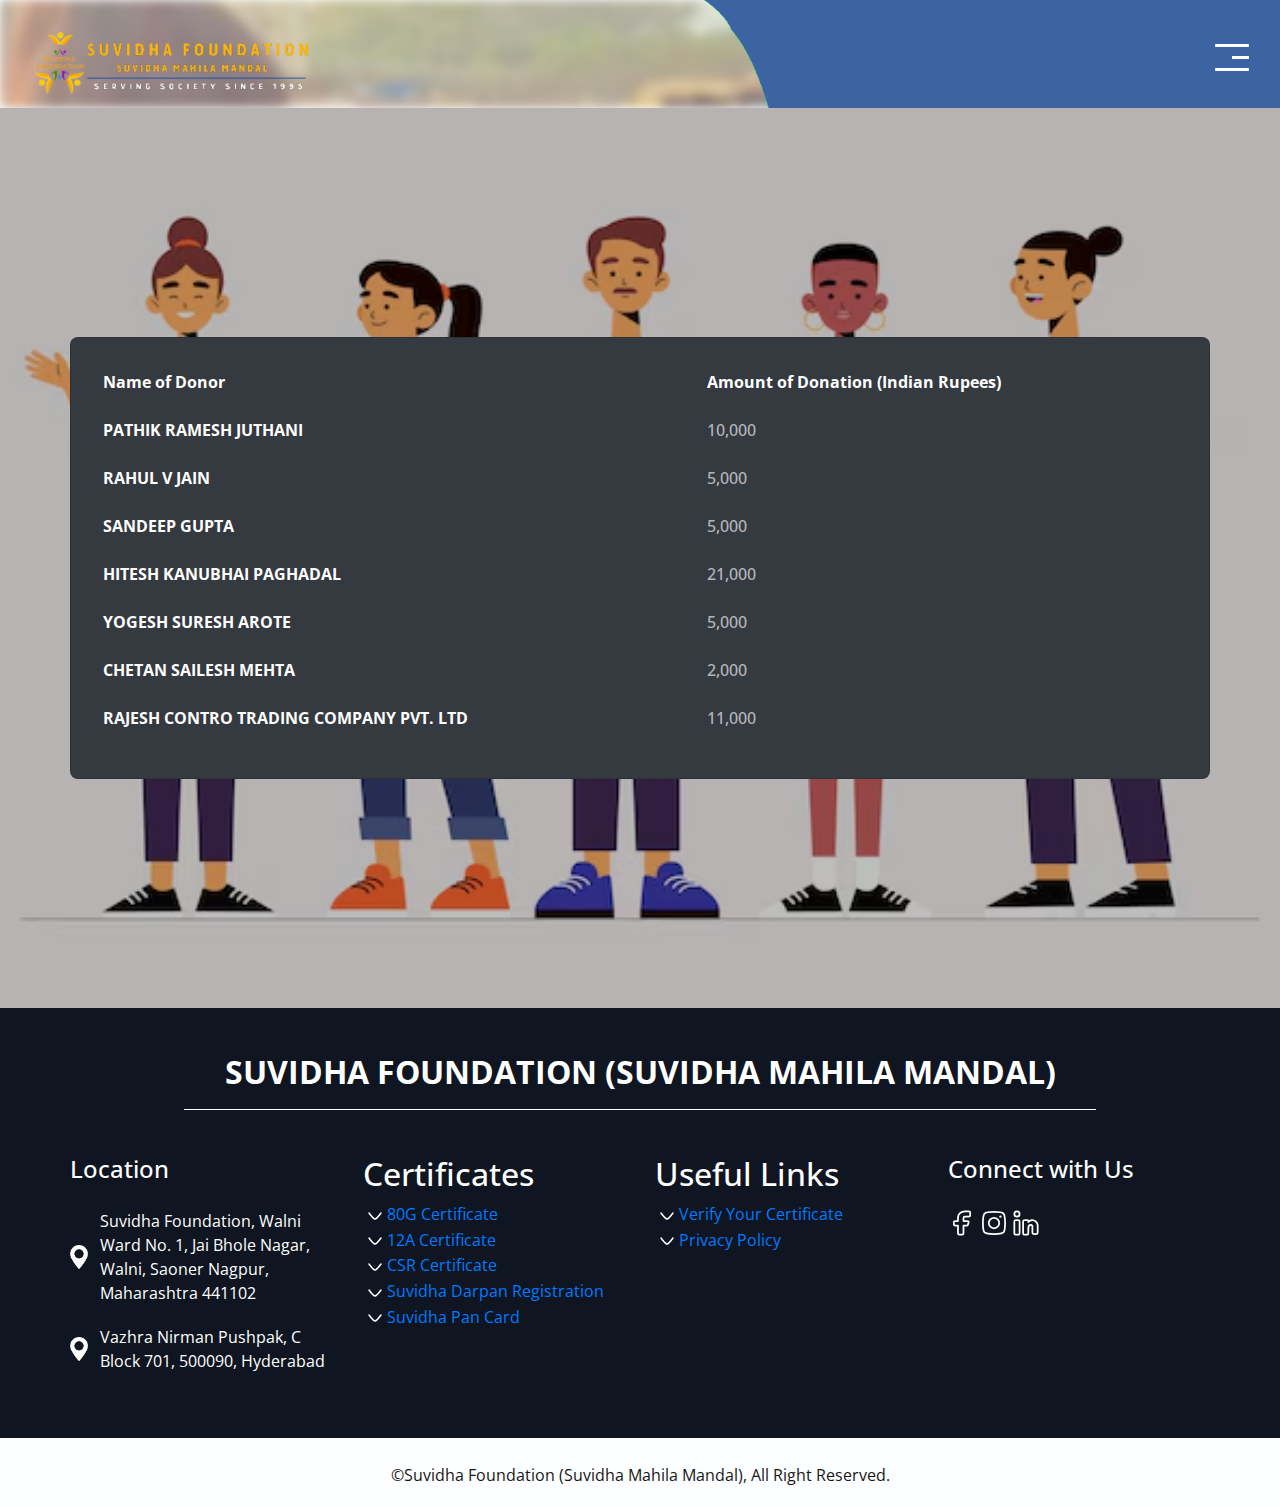
<file: donors.html>
<!DOCTYPE html>
<html>

<head>
  <!-- Basic -->
  <meta charset="utf-8" />
  <meta http-equiv="X-UA-Compatible" content="IE=edge" />
  <!-- Mobile Metas -->
  <meta name="viewport" content="width=device-width, initial-scale=1, shrink-to-fit=no" />
  <!-- Site Metas -->
  <meta name="keywords" content="" />
  <meta name="description" content="" />
  <meta name="author" content="" />

  <title>Suvidha Foundation</title>

  <!-- slider stylesheet -->
  <link rel="stylesheet" type="text/css"
    href="https://cdnjs.cloudflare.com/ajax/libs/OwlCarousel2/2.1.3/assets/owl.carousel.min.css" />

  <!-- bootstrap core css -->
  <link rel="stylesheet" type="text/css" href="css/bootstrap.css" />

  <!-- fonts style -->
  <link href="https://fonts.googleapis.com/css?family=Open+Sans:400,700|Poppins:400,700&display=swap" rel="stylesheet">
  <!-- Custom styles for this template -->
  <link href="css/style.css" rel="stylesheet" />
  <!-- responsive style -->
  <link href="css/responsive.css" rel="stylesheet" />
  <link rel="icon" href="favicon.jpg" type="image/jpeg">
  <style>
    html,
body,
.intro {
  height: 100%;
}

table td,
table th {
  text-overflow: ellipsis;
  white-space: nowrap;
  overflow: hidden;
}

thead th,
tbody th {
  color: #fff;
}

tbody td {
  font-weight: 500;
  color: rgba(255,255,255,.65);
}

.card {
  border-radius: .5rem;
}
  </style>
</head>

<body class="sub_page">
  <div class="hero_area">
    <!-- header section strats -->
    <header class="header_section">
      <div class="container-fluid">
        <nav class="navbar navbar-expand-lg custom_nav-container">
          <a class="navbar-brand" href="index.html">
            <!-- <h1>suvidha-foundation</h1> -->
             <img src="images/SuvidhaLogo (1).png" alt="">
          </a>
          <button class="navbar-toggler" type="button" data-toggle="collapse" data-target="#navbarSupportedContent"
            aria-controls="navbarSupportedContent" aria-expanded="false" aria-label="Toggle navigation">
            <span class="navbar-toggler-icon"></span>
          </button>

          <div class="collapse navbar-collapse" id="navbarSupportedContent">
            <ul class="navbar-nav  ">
              
              <li class="nav-item active">
                <a class="nav-link" href="index.html">Home <span class="sr-only">(current)</span></a>
              </li>
              
              <li class="nav-item">
                <a class="nav-link" href="events.html">Events</a>
              </li>
              <li class="nav-item">
                <a class="nav-link" href="">Donors</a>
              </li>
              <li class="nav-item">
                <a class="nav-link" href="help.html"> Help</a>
              </li>
              <!-- <li class="nav-item">
                <a class="nav-link" href="shop.html">Shop </a>
              </li>
              <li class="nav-item">
                <a class="nav-link" href="furniture.html"> Furniture </a>
              </li> -->
              <li class="nav-item">
                <a class="nav-link" href="contact.html">Contact us</a>
              </li>
            </ul>
            <div class="user_option">
              <a href="">
                <img src="images/user.png" alt="">
                <span>
                  Login
                </span>
              </a>
              <form class="form-inline my-2 my-lg-0 ml-0 ml-lg-4 mb-3 mb-lg-0">
                <button class="btn  my-2 my-sm-0 nav_search-btn" type="submit"></button>
              </form>
            </div>
          </div>
          <div>
            <div class="custom_menu-btn ">
              <button>
                <span class=" s-1">

                </span>
                <span class="s-2">

                </span>
                <span class="s-3">

                </span>
              </button>
            </div>
          </div>

        </nav>
      </div>
    </header>
  </div>
<!-- start donor list column -->

<section class="intro">
    <div class="bg-image h-100 position-relative" style="background-image: url('images/donor.avif'); background-repeat: no-repeat; background-size: cover; background-position: center;">
      <div class="mask d-flex align-items-center h-100" style="background-color: rgba(0,0,0,.25);">
        <div class="container">
          <div class="row justify-content-center">
            <div class="col-12">
              <div class="card bg-dark shadow-2-strong">
                <div class="card-body">
                  <div class="table-responsive"style="max-height: 400px; overflow-y: auto;">
                    <table class="table table-dark table-borderless mb-0">
                      <thead>
                        <tr>
                          <th scope="col">Name of Donor</th>
                          <th scope="col">Amount of Donation (Indian Rupees)</th>
                        </tr>
                      </thead>
                      <tbody>
                        <tr><th scope="row">PATHIK RAMESH JUTHANI</th><td>10,000</td></tr>
                        <tr><th scope="row">RAHUL V JAIN</th><td>5,000</td></tr>
                        <tr><th scope="row">SANDEEP GUPTA</th><td>5,000</td></tr>
                        <tr><th scope="row">HITESH KANUBHAI PAGHADAL</th><td>21,000</td></tr>
                        <tr><th scope="row">YOGESH SURESH AROTE</th><td>5,000</td></tr>
                        <tr><th scope="row">CHETAN SAILESH MEHTA</th><td>2,000</td></tr>
                        <tr><th scope="row">RAJESH CONTRO TRADING COMPANY PVT. LTD</th><td>11,000</td></tr>
                        <tr><th scope="row">KADAVAKUTI SWARNA</th><td>10,000</td></tr>
                        <tr><th scope="row">RAMESHBHAI NARSINHBHAI CHAUDHARY</th><td>2,500</td></tr>
                        <tr><th scope="row">ATISH CHAKRABORTY</th><td>1,000</td></tr>
                        <tr><th scope="row">MR. RUDRANATH BHATTACHARYA</th><td>1,000</td></tr>
                        <tr><th scope="row">JATIN SAHGAL</th><td>1,500</td></tr>
                        <tr><th scope="row">SHIBAJI DEY</th><td>500</td></tr>
                        <tr><th scope="row">SHUBHAM RAISONI</th><td>2,100</td></tr>
                        <tr><th scope="row">JAY DELIWALA</th><td>8,250</td></tr>
                        <tr><th scope="row">DEVANG VORA</th><td>5,000</td></tr>
                        <tr><th scope="row">DIVYANSH SONI</th><td>2,000</td></tr>
                        <tr><th scope="row">KSHITISH KUMAR JANA</th><td>2,000</td></tr>
                        <tr><th scope="row">INDU SINGH</th><td>2,000</td></tr>
                        <tr><th scope="row">PUSHYAMITHRA SANTHANAM</th><td>5,500</td></tr>
                        <tr><th scope="row">SHRINIVAS DAKAPPAGARI</th><td>2,000</td></tr>
                        <tr><th scope="row">OMBIR SINGH (OM TEMPO SERVICE)</th><td>3,000</td></tr>
                        <tr><th scope="row">TANMAY PRABHUTENDOLKAR</th><td>2,000</td></tr>
                        <tr><th scope="row">D. V. RAJESHWARI DEVI</th><td>2,000</td></tr>
                        <tr><th scope="row">SUNNAM PADMA</th><td>2,000</td></tr>
                        <tr><th scope="row">MR. SANJAY KUMAR SAXENA</th><td>2,000</td></tr>
                        <tr><th scope="row">PUSHPA</th><td>3,000</td></tr>
                        <tr><th scope="row">SHUBHASHEESH BAGCHI</th><td>4,000</td></tr>
                        <tr><th scope="row">REVTISUDHAKAR FUNDE</th><td>2,100</td></tr>
                        <tr><th scope="row">RAGHAV METALS TRADE PVT. LTD.</th><td>5,000</td></tr>
                        <tr><th scope="row">MAKARAND M PANDIT</th><td>2,000</td></tr>
                        <tr><th scope="row">SRI JAY DURGA NUTRI SOYA FOOD PRODUCTS</th><td>2,000</td></tr>
                        <tr><th scope="row">DVN ARUN KUMAR</th><td>2,000</td></tr>
                        <tr><th scope="row">DANNANA JANKI RAMANA</th><td>2,000</td></tr>
                        <tr><th scope="row">ANIL BHATT</th><td>2,100</td></tr>
                        <tr><th scope="row">ANJALI SHARAN</th><td>5,000</td></tr>
                        <tr><th scope="row">HARJINDER KAUR</th><td>6,000</td></tr>
                        <tr><th scope="row">YADUVANSHI ENTERPRISES</th><td>2,000</td></tr>
                        <tr><th scope="row">GEETA PODDAR</th><td>3,000</td></tr>
                        <tr><th scope="row">ASHOK SHIVHARE</th><td>2,000</td></tr>
                        <tr><th scope="row">RAJKUMAR BODWANE</th><td>2,000</td></tr>
                        <tr><th scope="row">MOHAMMAD ARSHAD</th><td>2,000</td></tr>
                        <tr><th scope="row">TADEPALLI RAMAKRISHNA</th><td>2,100</td></tr>
                        <tr><th scope="row">CHARULATA MHATRE</th><td>5,000</td></tr>
                        <tr><th scope="row">TAPAN SAMANTA</th><td>3,000</td></tr>
                        <tr><th scope="row">HENRY KASHYAP</th><td>3,000</td></tr>
                        <tr><th scope="row">USHA DEVI</th><td>3,000</td></tr>
                        <tr><th scope="row">ARJUN RAJU P</th><td>2,000</td></tr>
                        <tr><th scope="row">AMIT VERMA</th><td>2,000</td></tr>
                        <tr><th scope="row">MALEPATI NIRANJANA BABU</th><td>2,000</td></tr>
                        <tr><th scope="row">AMRITA TONK</th><td>2,000</td></tr>
                        <tr><th scope="row">VIKAS KSHIRSAGAR</th><td>2,000</td></tr>
                        <tr><th scope="row">ENTERMONDE POLYCOATEN LIMITED</th><td>12,000</td></tr>
                        <tr><th scope="row">ASHISH PATEL</th><td>5,000</td></tr>
                        <tr><th scope="row">KEYUR PATEL</th><td>2,000</td></tr>
                        <tr><th scope="row">PATEL VINUBHAI GORDHANBHAI</th><td>2,000</td></tr>
                        <tr><th scope="row">NILAM R PATEL</th><td>2,000</td></tr>
                        <tr><th scope="row">SUNEET KUMAR AWASTHI</th><td>2,000</td></tr>
                        <tr><th scope="row">NAGHMA ALTAF</th><td>2,000</td></tr>
                        <tr><th scope="row">PANKIT ALPESHKUMAR DESAI</th><td>2,000</td></tr>
                        <tr><th scope="row">SIDHRAJ SINGH</th><td>2,000</td></tr>
                        <tr><th scope="row">PRANAV</th><td>3,000</td></tr>
                        <tr><th scope="row">ANEES CASIM</th><td>3,000</td></tr>
                        <tr><th scope="row">SITARAMARAJU VUNDAMATLA</th><td>2,000</td></tr>
                        <tr><th scope="row">SATTI RAMA GANGA REDDY</th><td>2,000</td></tr>
                        <tr><th scope="row">AKASH H</th><td>2,000</td></tr>
                        <tr><th scope="row">NITHESH N</th><td>2,000</td></tr>
                        <tr><th scope="row">LAKSHMI PATIL</th><td>2,000</td></tr>
                        <tr><th scope="row">POOJA BL</th><td>3,000</td></tr>
                        <tr><th scope="row">GYAN PRAKASH</th><td>3,001</td></tr>
                        <tr><th scope="row">ADITYA PAWASKAR</th><td>5,000</td></tr>
                        <tr><th scope="row">SRINIVASAN VISHWAS</th><td>2,000</td></tr>
                        <tr><th scope="row">ANJANA BALAJI</th><td>2,000</td></tr>
                        <tr><th scope="row">NOOTHI VENKATESHAM</th><td>3,000</td></tr>
                        <tr><th scope="row">PRITHVIRAJ SARJERAO CHAVAN</th><td>10,000</td></tr>
                        <tr><th scope="row">RANDEEP KHARYAL</th><td>5,000</td></tr>
                        <tr><th scope="row">GONDU SREENIVASA RAO</th><td>2,000</td></tr>
                        <tr><th scope="row">SAJIDA SHAHNUM</th><td>3,000</td></tr>
                        <tr><th scope="row">AJAYKUMAR KALLAI</th><td>2,000</td></tr>
                        <tr><th scope="row">PRAKASH KADTAN</th><td>5,000</td></tr>
                        <tr><th scope="row">SNEHALATHA KANAKAGIRI</th><td>5,000</td></tr>
                        <tr><th scope="row">SRISTY RUNGATA</th><td>2,000</td></tr>
                        <tr><th scope="row">SAI TULASA D</th><td>3,000</td></tr>
                        <tr><th scope="row">NANDAMURI SOMASHEKAR RAO</th><td>5,000</td></tr>
                        <tr><th scope="row">ARYAN RAJPARA</th><td>3,000</td></tr>
                        <tr><th scope="row">ANSHU JAIN</th><td>3,000</td></tr>
                        <tr><th scope="row">NIKITA SAINI</th><td>2,000</td></tr>
                        <tr><th scope="row">ADITYA JAYASWAL</th><td>2,000</td></tr>
                        <tr><th scope="row">DR. NEELAM SHUKLA</th><td>2,000</td></tr>
                        <tr><th scope="row">JAYANTIBHAI SAVALIA</th><td>2,000</td></tr>
                        <tr><th scope="row">THANTLA CHINNAPAREDDY</th><td>2,000</td></tr>
                        <tr><th scope="row">ANNIE SHIBU</th><td>2,000</td></tr>
                        <tr><th scope="row">N SUBBAIH NAIDU</th><td>2,000</td></tr>
                        <tr><th scope="row">MALLIKARJUNA. M.</th><td>2,000</td></tr>
                        <tr><th scope="row">MICHEL ANDRADE</th><td>5,000</td></tr>
                        <tr><th scope="row">ASWIN UDAY BHATKAL</th><td>2,000</td></tr>
                        <tr><th scope="row">PRAKASH DEOCHAND WANKAR</th><td>3,000</td></tr>
                        <tr><th scope="row">SHUBHASHEESH BAGCHI</th><td>2,000</td></tr>
                        <tr><th scope="row">GURMEET SINGH</th><td>2,000</td></tr>
                        <tr><th scope="row">VANDANA AGARWAL</th><td>1,000</td></tr>
                        <tr><th scope="row">PARAMITA SARKAR</th><td>2,000</td></tr>
                        <tr><th scope="row">SUJATHA SIVASANKAR</th><td>5,005</td></tr>
                        <tr><th scope="row">AKSHAY MOURIA</th><td>2,001</td></tr>
                        <tr><th scope="row">PRASHANT KUTRE</th><td>2,000</td></tr>
                        <tr><th scope="row">ABBAS MURTAZA KARACHIWALA</th><td>10,000</td></tr>
                        <tr><th scope="row">RAJAN SURENDRA GANDHI</th><td>2,000</td></tr>
                        <tr><th scope="row">BHAKTI PATHIK SHAH</th><td>4,000</td></tr>
                        <tr><th scope="row">SHUBHASHEESH BAGCHI</th><td>2,000</td></tr>
                        <tr><th scope="row">RAMESH CHANDRA SOLANKI</th><td>2,000</td></tr>
                        <tr><th scope="row">BAGWAN AJIM ISMAIL</th><td>3,000</td></tr>
                        <tr><th scope="row">SATISH M WADKAR</th><td>3,000</td></tr>
                        <tr><th scope="row">ANANTA BHAYAN</th><td>3,000</td></tr>
                        <tr><th scope="row">NIRUPAMA PRADHAN</th><td>2,010</td></tr>
                        <tr><th scope="row">PAWAN DUTTA</th><td>7,000</td></tr>
                        <tr><th scope="row">V. M. KHERUDKAR AND COMPANY</th><td>8,000</td></tr>
                        <tr><th scope="row">MILIND LAXMAN MUSALE</th><td>2,000</td></tr>
                        <tr><th scope="row">NEELAM KHEER</th><td>2,200</td></tr>
                        <tr><th scope="row">DATTATRAY KHASHABA BISURKAR</th><td>2,000</td></tr>
                        <tr><th scope="row">PAUL CHANDY</th><td>2,000</td></tr>
                        <tr><th scope="row">ZAINA MERAJ</th><td>5,000</td></tr>
                        <tr><th scope="row">LALIT KUMAR</th><td>2,000</td></tr>
                        <tr><th scope="row">MADHULIKA VERMA</th><td>2,100</td></tr>
                        <tr><th scope="row">L. RAVI KIRAN</th><td>3,000</td></tr>
                        <tr><th scope="row">AMITA PRAKASH PAREKH</th><td>2,000</td></tr>
                        <tr><th scope="row">RAMLAKHAN CHAURASIYA</th><td>2,000</td></tr>
                        <tr><th scope="row">VUTHPALA SAVITHA</th><td>2,000</td></tr>
                        <tr><th scope="row">SUMIT TYAGI</th><td>5,000</td></tr>
                        <tr><th scope="row">G. KURMA RAO</th><td>2,000</td></tr>
                        <tr><th scope="row">RAJESH BHANOT</th><td>3,000</td></tr>
                        <tr><th scope="row">SHUBHASHEESH BAGCHI</th><td>2,000</td></tr>
                        <tr><th scope="row">SVM SAINATH</th><td>2,000</td></tr>
                        <tr><th scope="row">VIJAY BRIJWASI</th><td>2,000</td></tr>
                        <tr><th scope="row">RADHIKA. R</th><td>2,000</td></tr>
                        <tr><th scope="row">TANMAY PRABHUTENDOLKAR</th><td>2,000</td></tr>
                        <tr><th scope="row">DURGADAS MANDAL</th><td>2,000</td></tr>
                        <tr><th scope="row">JYOTIRADITYA MISHRA</th><td>3,000</td></tr>
                        <tr><th scope="row">RUDATDEEP KAUR</th><td>2,051</td></tr>
                        <tr><th scope="row">UTTAM MANDAL</th><td>2,000</td></tr>
                        <tr><th scope="row">DR. SULPHI N</th><td>2,000</td></tr>
                        <tr><th scope="row">HARVINDER SINGH</th><td>2,000</td></tr>
                        <tr><th scope="row">PRABAL BHATTACHARYA</th><td>2,000</td></tr>
                        <tr><th scope="row">T R ARAVAMUTHAN</th><td>3,000</td></tr>
                        <tr><th scope="row">SUDESH VATS</th><td>4,000</td></tr>
                        <tr><th scope="row">MADHU SRIVASTAVA</th><td>3,500</td></tr>
  
                      </tbody>
                    </table>
                  </div>
                </div>
              </div>
            </div>
          </div>
        </div>
      </div>
    </div>
  </section>
<!-- end donor list column -->
  <!-- info section -->
  <section class="info_section layout_padding2">
    <div class="container">
      <div class="info_logo">
        <h2>
          Suvidha Foundation (Suvidha Mahila Mandal)
        </h2>
      </div>
      <div class="row">

        <div class="col-md-3">
          <div class="info_contact">
            <h5>
              Location
            </h5>
            <div>
              <div class="img-box">
                <img src="images/location-white.png" width="18px" alt="">
              </div>
              <p>
                Suvidha Foundation, Walni Ward No. 1, Jai Bhole Nagar, Walni, Saoner Nagpur, Maharashtra 441102
              </p>
            </div>
            <div>
              <div class="img-box">
                <img src="images/location-white.png" width="18px" alt="">
              </div>
              <p>
                Vazhra Nirman Pushpak, C Block 701, 500090, Hyderabad
              </p>
            </div>
            <!-- <div>
              <div class="img-box">
                <img src="images/telephone-white.png" width="12px" alt="">
              </div>
              <p>
                +01 1234567890
              </p>
            </div>
            <div>
              <div class="img-box">
                <img src="images/envelope-white.png" width="18px" alt="">
              </div>
              <p>
                demo@gmail.com
              </p>
            </div> -->
            
          </div>
        </div>
        <div class="col-md-3">
          <div class="newsletter" data-aos="fade-right" data-aos-delay="200">
                
            <h2>Certificates</h2>
            
            <div class="form-element">
            <a href="https://suvidhafoundationedutech.org/Themes/doc/80G_APROVAL.pdf" target="_blank"><svg xmlns="http://www.w3.org/2000/svg" viewBox="0 0 24 24" width="24" height="24" color="#ffffff" fill="none">
                <path d="M18 9.00005C18 9.00005 13.5811 15 12 15C10.4188 15 6 9 6 9" stroke="currentColor" stroke-width="1.5" stroke-linecap="round" stroke-linejoin="round" />
            </svg>80G Certificate</a>
            <br>
            <a href="https://suvidhafoundationedutech.org/Themes/doc/12A_APPROVAL.pdf" target="_blank"><svg xmlns="http://www.w3.org/2000/svg" viewBox="0 0 24 24" width="24" height="24" color="#ffffff" fill="none">
                <path d="M18 9.00005C18 9.00005 13.5811 15 12 15C10.4188 15 6 9 6 9" stroke="currentColor" stroke-width="1.5" stroke-linecap="round" stroke-linejoin="round" />
            </svg>12A Certificate</a>
            <br>
            <a href="https://suvidhafoundationedutech.org/Themes/doc/CSR.PDF" target="_blank"><svg xmlns="http://www.w3.org/2000/svg" viewBox="0 0 24 24" width="24" height="24" color="#ffffff" fill="none">
                <path d="M18 9.00005C18 9.00005 13.5811 15 12 15C10.4188 15 6 9 6 9" stroke="currentColor" stroke-width="1.5" stroke-linecap="round" stroke-linejoin="round" />
            </svg>CSR Certificate</a>
            <br>
            <a href="https://suvidhafoundationedutech.org/Themes/doc/suvidha_darpan_portal_registration.pdf" target="_blank"><svg xmlns="http://www.w3.org/2000/svg" viewBox="0 0 24 24" width="24" height="24" color="#ffffff" fill="none">
                <path d="M18 9.00005C18 9.00005 13.5811 15 12 15C10.4188 15 6 9 6 9" stroke="currentColor" stroke-width="1.5" stroke-linecap="round" stroke-linejoin="round" />
            </svg>Suvidha Darpan Registration</a>
            <br>
            <a href="https://suvidhafoundationedutech.org/Themes/doc/suvidha_pan_card.pdf" target="_blank"><svg xmlns="http://www.w3.org/2000/svg" viewBox="0 0 24 24" width="24" height="24" color="#ffffff" fill="none">
                <path d="M18 9.00005C18 9.00005 13.5811 15 12 15C10.4188 15 6 9 6 9" stroke="currentColor" stroke-width="1.5" stroke-linecap="round" stroke-linejoin="round" />
            </svg>Suvidha Pan Card</a>
        
            </div>
    </div>
    
        </div>
        <div class="col-md-3">
          <div class="newsletter" data-aos="fade-right" data-aos-delay="200">
        
            <h2>Useful Links</h2>
            <div class="form-element">
            <a href="verify.html" target="_blank"><svg xmlns="http://www.w3.org/2000/svg" viewBox="0 0 24 24" width="24" height="24" color="#ffffff" fill="none">
                <path d="M18 9.00005C18 9.00005 13.5811 15 12 15C10.4188 15 6 9 6 9" stroke="currentColor" stroke-width="1.5" stroke-linecap="round" stroke-linejoin="round" />
            </svg>Verify Your Certificate</a>
            <br>
            <a href="https://suvidhafoundationedutech.org/privacypolicy.php" target="_blank"><svg xmlns="http://www.w3.org/2000/svg" viewBox="0 0 24 24" width="24" height="24" color="#ffffff" fill="none">
                <path d="M18 9.00005C18 9.00005 13.5811 15 12 15C10.4188 15 6 9 6 9" stroke="currentColor" stroke-width="1.5" stroke-linecap="round" stroke-linejoin="round" />
            </svg>Privacy Policy</a>
            
            </div>
    </div>
        </div>
        <div class="col-md-3">
          <div class="social_box">

            <h5>
              Connect with Us
            </h5>
            <a href="">
              <img src="images/fb.svg" alt="https://www.facebook.com/suvidhamahilamandal/">
            </a>
            <a href="">
              <img src="images/insta.svg" alt="https://www.instagram.com/suvidha_mahila_mandal?igshid=YmMyMTA2M2Y%3D">
            </a>
            <a href="">
              <img src="images/linked.svg" alt="https://www.linkedin.com/company/suvidha-foundation/">
            </a>
            
          </div>
        </div>
      </div>
    </div>
  </section>

  <!-- end info_section -->


  <!-- footer section -->
  <section class="container-fluid footer_section ">
    <div class="container">
      <p>
        &copy;Suvidha Foundation (Suvidha Mahila Mandal), All Right Reserved.


        
      </p>
    </div>
  </section>
  <!-- end  footer section -->



  <script type="text/javascript" src="js/jquery-3.4.1.min.js"></script>
  <script type="text/javascript" src="js/bootstrap.js"></script>
  <script type="text/javascript" src="https://cdnjs.cloudflare.com/ajax/libs/OwlCarousel2/2.2.1/owl.carousel.min.js">
  </script>
  <script type="text/javascript">
    $(".owl-carousel").owlCarousel({
      loop: true,
      margin: 10,
      nav: true,
      navText: [],
      autoplay: true,
      autoplayHoverPause: true,
      responsive: {
        0: {
          items: 1
        },
        420: {
          items: 2
        },
        1000: {
          items: 5
        }
      }

    });
  </script>
  <script>
    var nav = $("#navbarSupportedContent");
    var btn = $(".custom_menu-btn");
    btn.click
    btn.click(function (e) {

      e.preventDefault();
      nav.toggleClass("lg_nav-toggle");
      document.querySelector(".custom_menu-btn").classList.toggle("menu_btn-style")
    });
  </script>
  <script>
    $('.carousel').on('slid.bs.carousel', function () {
      $(".indicator-2 li").removeClass("active");
      indicators = $(".carousel-indicators li.active").data("slide-to");
      a = $(".indicator-2").find("[data-slide-to='" + indicators + "']").addClass("active");
      console.log(indicators);

    })
  </script>

</body>
</body>

</html>
</file>
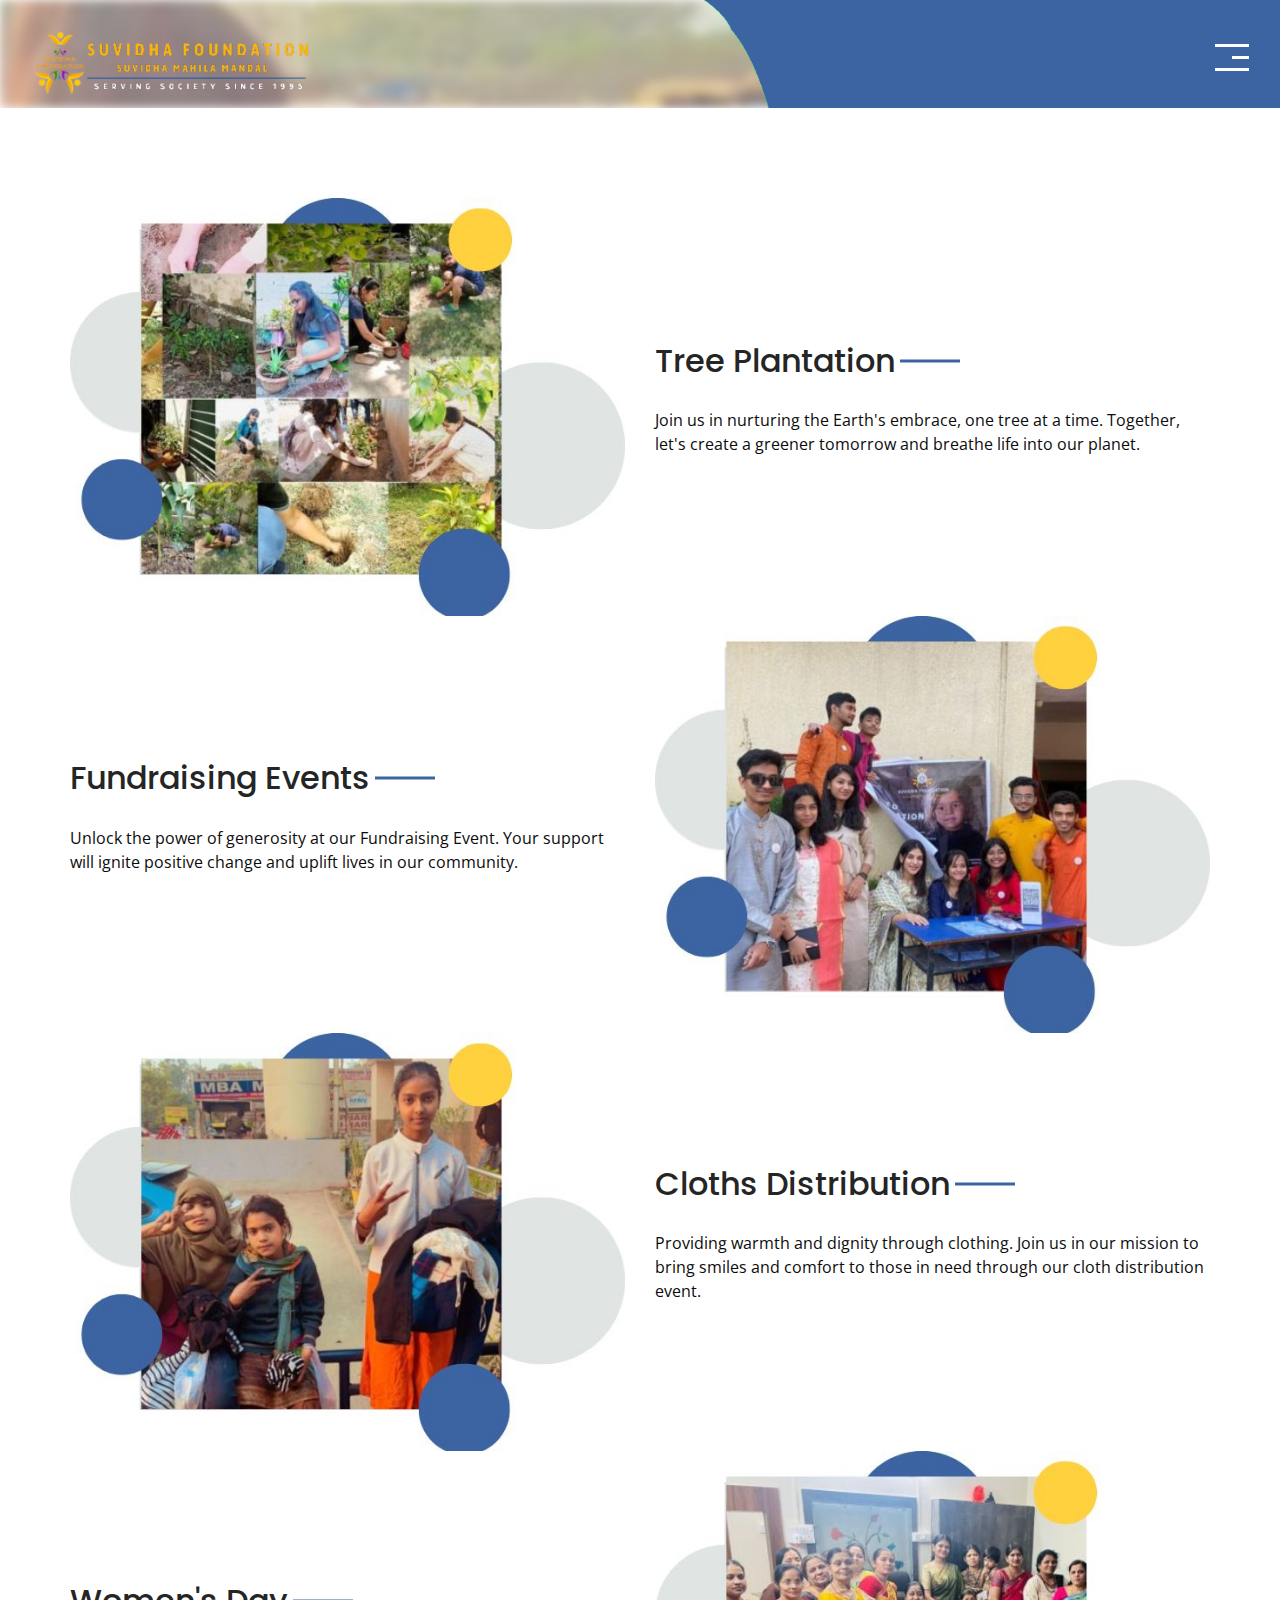
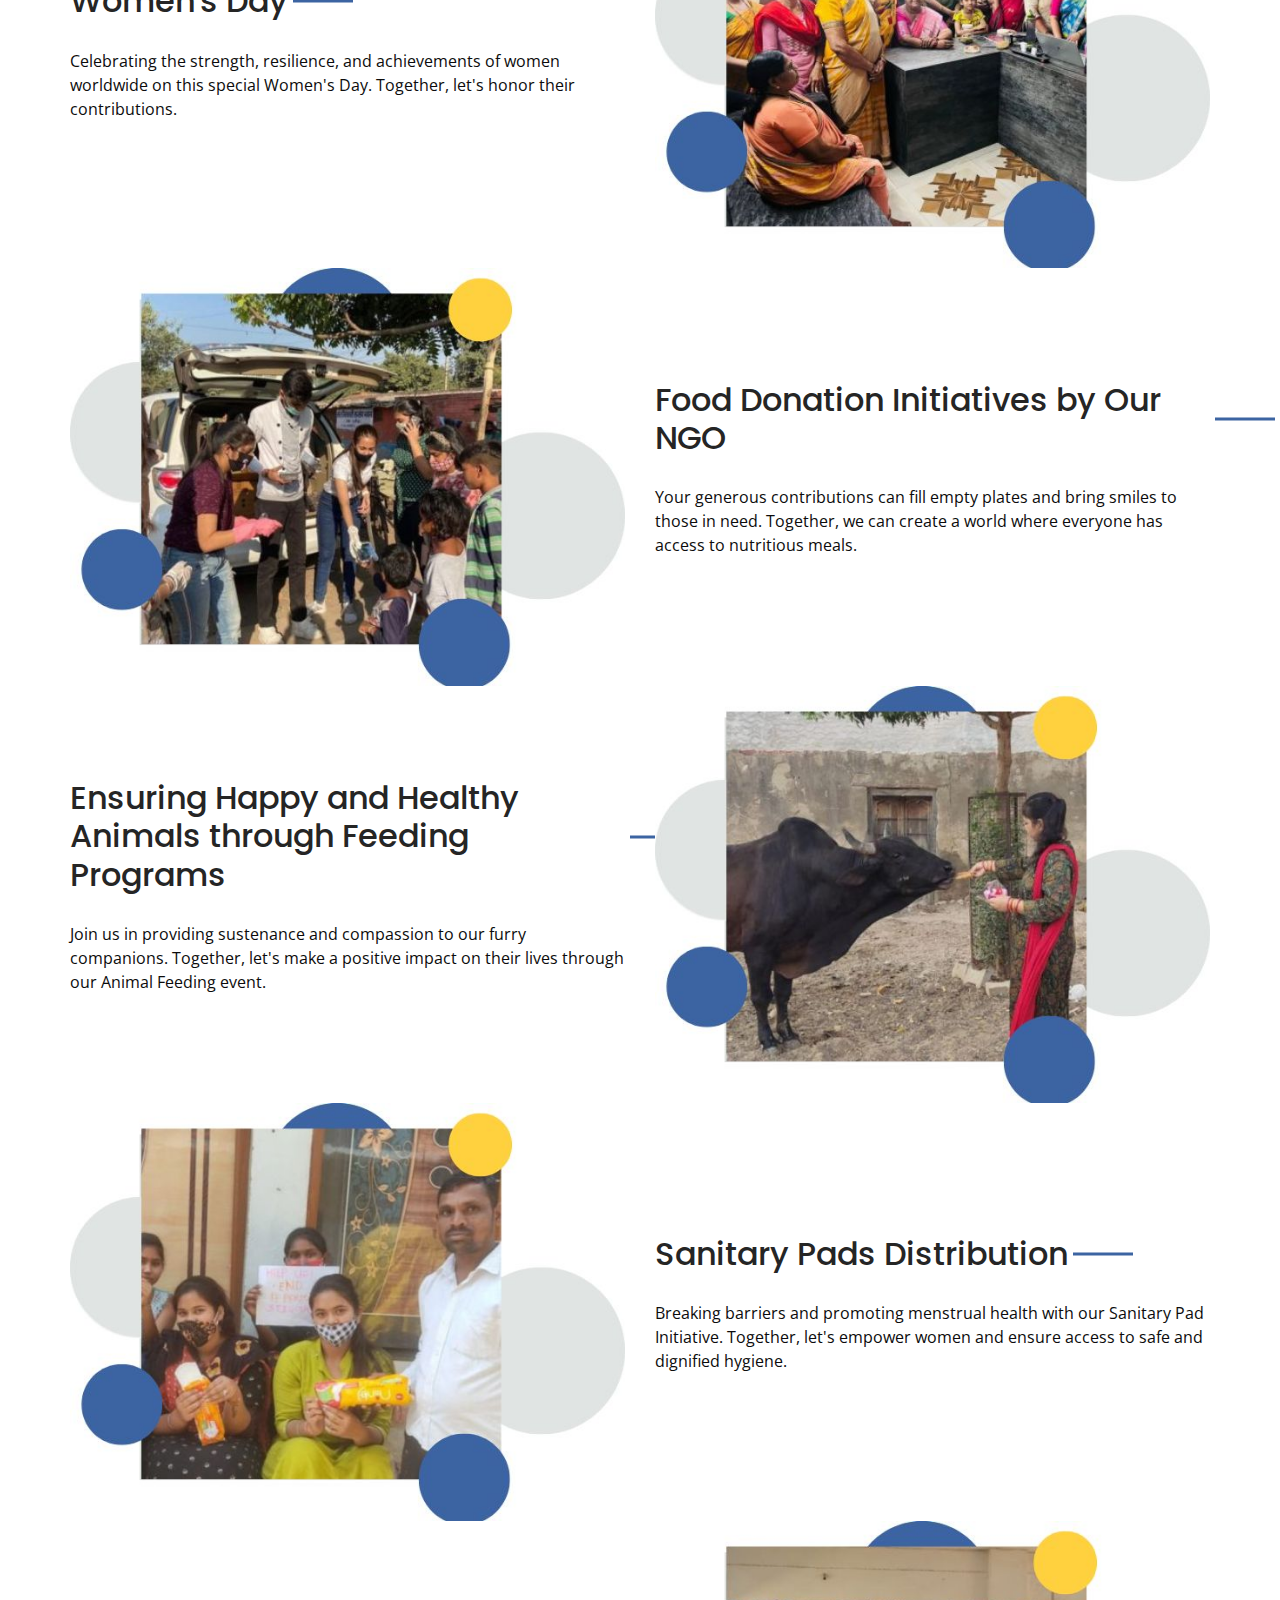
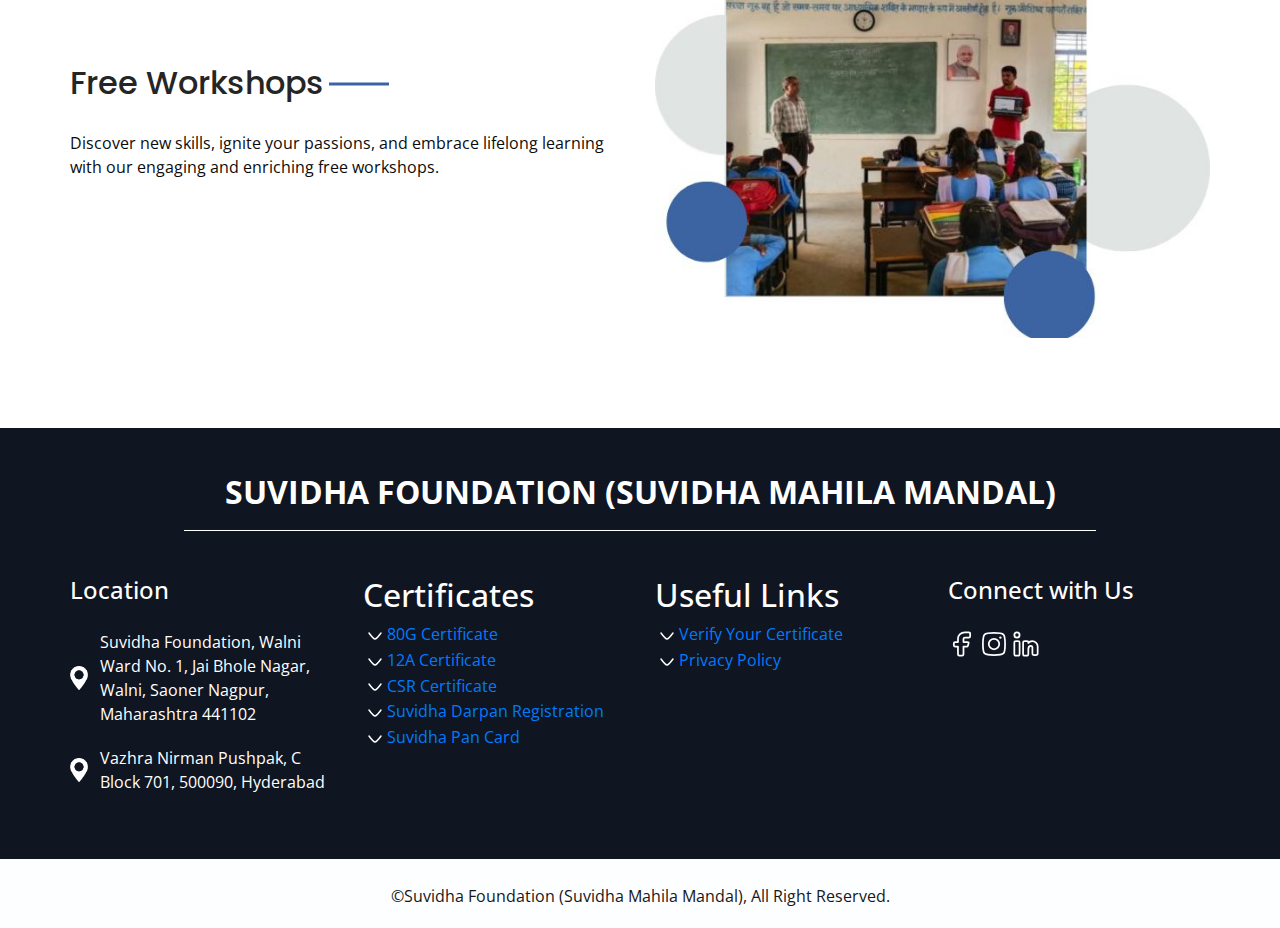
<file: events.html>
<!DOCTYPE html>
<html>

<head>
  <!-- Basic -->
  <meta charset="utf-8" />
  <meta http-equiv="X-UA-Compatible" content="IE=edge" />
  <!-- Mobile Metas -->
  <meta name="viewport" content="width=device-width, initial-scale=1, shrink-to-fit=no" />
  <!-- Site Metas -->
  <meta name="keywords" content="" />
  <meta name="description" content="" />
  <meta name="author" content="" />

  <title>Suvidha Foundation</title>

  <!-- slider stylesheet -->
  <link rel="stylesheet" type="text/css"
    href="https://cdnjs.cloudflare.com/ajax/libs/OwlCarousel2/2.1.3/assets/owl.carousel.min.css" />

  <!-- bootstrap core css -->
  <link rel="stylesheet" type="text/css" href="css/bootstrap.css" />

  <!-- fonts style -->
  <link href="https://fonts.googleapis.com/css?family=Open+Sans:400,700|Poppins:400,700&display=swap" rel="stylesheet">
  <!-- Custom styles for this template -->
  <link href="css/style.css" rel="stylesheet" />
  <!-- responsive style -->
  <link href="css/responsive.css" rel="stylesheet" />
  <link rel="icon" href="favicon.jpg" type="image/jpeg">
</head>

<body class="sub_page">
  <div class="hero_area">
    <!-- header section strats -->
    <header class="header_section">
      <div class="container-fluid">
        <nav class="navbar navbar-expand-lg custom_nav-container">
          <a class="navbar-brand" href="index.html">
            <img src="images/SuvidhaLogo (1).png" alt="" />
          </a>
          <button class="navbar-toggler" type="button" data-toggle="collapse" data-target="#navbarSupportedContent"
            aria-controls="navbarSupportedContent" aria-expanded="false" aria-label="Toggle navigation">
            <span class="navbar-toggler-icon"></span>
          </button>

          <div class="collapse navbar-collapse" id="navbarSupportedContent">
            <ul class="navbar-nav  ">
              
              <li class="nav-item active">
                <a class="nav-link" href="index.html">Home <span class="sr-only">(current)</span></a>
              </li>
              
              <li class="nav-item">
                <a class="nav-link" href="events.html">Events</a>
              </li>
              <li class="nav-item">
                <a class="nav-link" href="">Donors</a>
              </li>
              <li class="nav-item">
                <a class="nav-link" href="help.html"> Help</a>
              </li>
              <!-- <li class="nav-item">
                <a class="nav-link" href="shop.html">Shop </a>
              </li>
              <li class="nav-item">
                <a class="nav-link" href="furniture.html"> Furniture </a>
              </li> -->
              <li class="nav-item">
                <a class="nav-link" href="contact.html">Contact us</a>
              </li>
            </ul>
            <div class="user_option">
              <a href="">
                <img src="images/user.png" alt="">
                <span>
                  Login
                </span>
              </a>
              <form class="form-inline my-2 my-lg-0 ml-0 ml-lg-4 mb-3 mb-lg-0">
                <button class="btn  my-2 my-sm-0 nav_search-btn" type="submit"></button>
              </form>
            </div>
          </div>
          <div>
            <div class="custom_menu-btn ">
              <button>
                <span class=" s-1">

                </span>
                <span class="s-2">

                </span>
                <span class="s-3">

                </span>
              </button>
            </div>
          </div>

        </nav>
      </div>
    </header>
    <!-- end header section -->
  </div>


  <!-- about section -->

  <section class="about_section layout_padding">
    <div class="container">
      <div class="row">
        
        <div class="col-md-6">
          <div class="img-box">
            <img src="images/1.jpg" alt="" >
          </div>
        </div>
        <div class="col-md-6">
            <div class="detail-box">
              <div class="heading_container">
                <h2>
                  Tree Plantation
                </h2>
  
              </div>
              <p>
                  Join us in nurturing the Earth's embrace, one tree at a time. Together, 
                  let's create a greener tomorrow and breathe life into our planet.
              </p>
              
            </div>
          </div>
        <div class="col-md-6">
            <div class="detail-box">
              <div class="heading_container">
                <h2>
                  Fundraising Events
                </h2>
  
              </div>
              <p>
                Unlock the power of generosity at our Fundraising Event. 
                Your support will ignite positive change and uplift lives in our community.
              </p>
              
            </div>
          </div>
          <div class="col-md-6">
            <div class="img-box">
              <img src="images/2.jpg" alt="">
            </div>
          </div>
          
          <div class="col-md-6">
            <div class="img-box">
              <img src="images/3.jpg" alt="">
            </div>
          </div>
          <div class="col-md-6">
            <div class="detail-box">
              <div class="heading_container">
                <h2>
                  Cloths Distribution
                </h2>
  
              </div>
              <p>
                Providing warmth and dignity through clothing. 
                Join us in our mission to bring smiles and comfort to those in need through 
                our cloth distribution event.
              </p>
              
            </div>
          </div>
          <div class="col-md-6">
            <div class="detail-box">
              <div class="heading_container">
                <h2>
                  Women's Day
                </h2>
  
              </div>
              <p>
                Celebrating the strength, resilience, and achievements of women 
                worldwide on this special Women's Day. Together, let's honor their contributions.
              </p>
              
            </div>
          </div>
          <div class="col-md-6">
            <div class="img-box">
              <img src="images/4.jpg" alt="">
            </div>
          </div>
          <div class="col-md-6">
            <div class="img-box">
              <img src="images/5.jpg" alt="">
            </div>
          </div>
          <div class="col-md-6">
            <div class="detail-box">
              <div class="heading_container">
                <h2>
                  Food Donation Initiatives by Our NGO
                </h2>
  
              </div>
              <p>
                Your generous contributions can fill empty plates and bring smiles to 
                those in need. Together, we can create a world where everyone has access 
                to nutritious meals.
              </p>
              
            </div>
          </div>
          
          <div class="col-md-6">
            <div class="detail-box">
              <div class="heading_container">
                <h2>
                  Ensuring Happy and Healthy Animals through Feeding Programs
                </h2>
  
              </div>
              <p>
                Join us in providing sustenance and compassion to our furry companions. 
                Together, let's make a positive impact on their lives through our Animal Feeding event.
              </p>
              
            </div>
          </div>
          <div class="col-md-6">
            <div class="img-box">
              <img src="images/6.jpg" alt="">
            </div>
          </div>
          <div class="col-md-6">
            <div class="img-box">
              <img src="images/7.jpg" alt="">
            </div>
          </div>
          <div class="col-md-6">
            <div class="detail-box">
              <div class="heading_container">
                <h2>
                  Sanitary Pads Distribution
                </h2>
  
              </div>
              <p>
                Breaking barriers and promoting menstrual health with our Sanitary Pad Initiative. 
                Together, let's empower women and ensure access to safe and dignified hygiene.
              </p>
              
            </div>
          </div>
          
          <div class="col-md-6">
            <div class="detail-box">
              <div class="heading_container">
                <h2>
                  Free Workshops
                </h2>
  
              </div>
              <p>
                Discover new skills, ignite your passions, and embrace lifelong learning with our 
                engaging and enriching free workshops.
              </p>
              
            </div>
          </div>
          <div class="col-md-6">
            <div class="img-box">
              <img src="images/8.jpg" alt="">
            </div>
          </div>
      </div>
    </div>
  </section>

  <!-- end about section -->


  <!-- info section -->
  <section class="info_section layout_padding2">
    <div class="container">
      <div class="info_logo">
        <h2>
          Suvidha Foundation (Suvidha Mahila Mandal)
        </h2>
      </div>
      <div class="row">

        <div class="col-md-3">
          <div class="info_contact">
            <h5>
              Location
            </h5>
            <div>
              <div class="img-box">
                <img src="images/location-white.png" width="18px" alt="">
              </div>
              <p>
                Suvidha Foundation, Walni Ward No. 1, Jai Bhole Nagar, Walni, Saoner Nagpur, Maharashtra 441102
              </p>
            </div>
            <div>
              <div class="img-box">
                <img src="images/location-white.png" width="18px" alt="">
              </div>
              <p>
                Vazhra Nirman Pushpak, C Block 701, 500090, Hyderabad
              </p>
            </div>
            <!-- <div>
              <div class="img-box">
                <img src="images/telephone-white.png" width="12px" alt="">
              </div>
              <p>
                +01 1234567890
              </p>
            </div>
            <div>
              <div class="img-box">
                <img src="images/envelope-white.png" width="18px" alt="">
              </div>
              <p>
                demo@gmail.com
              </p>
            </div> -->
            
          </div>
        </div>
        <div class="col-md-3">
          <div class="newsletter" data-aos="fade-right" data-aos-delay="200">
                
            <h2>Certificates</h2>
            
            <div class="form-element">
            <a href="https://suvidhafoundationedutech.org/Themes/doc/80G_APROVAL.pdf" target="_blank"><svg xmlns="http://www.w3.org/2000/svg" viewBox="0 0 24 24" width="24" height="24" color="#ffffff" fill="none">
                <path d="M18 9.00005C18 9.00005 13.5811 15 12 15C10.4188 15 6 9 6 9" stroke="currentColor" stroke-width="1.5" stroke-linecap="round" stroke-linejoin="round" />
            </svg>80G Certificate</a>
            <br>
            <a href="https://suvidhafoundationedutech.org/Themes/doc/12A_APPROVAL.pdf" target="_blank"><svg xmlns="http://www.w3.org/2000/svg" viewBox="0 0 24 24" width="24" height="24" color="#ffffff" fill="none">
                <path d="M18 9.00005C18 9.00005 13.5811 15 12 15C10.4188 15 6 9 6 9" stroke="currentColor" stroke-width="1.5" stroke-linecap="round" stroke-linejoin="round" />
            </svg>12A Certificate</a>
            <br>
            <a href="https://suvidhafoundationedutech.org/Themes/doc/CSR.PDF" target="_blank"><svg xmlns="http://www.w3.org/2000/svg" viewBox="0 0 24 24" width="24" height="24" color="#ffffff" fill="none">
                <path d="M18 9.00005C18 9.00005 13.5811 15 12 15C10.4188 15 6 9 6 9" stroke="currentColor" stroke-width="1.5" stroke-linecap="round" stroke-linejoin="round" />
            </svg>CSR Certificate</a>
            <br>
            <a href="https://suvidhafoundationedutech.org/Themes/doc/suvidha_darpan_portal_registration.pdf" target="_blank"><svg xmlns="http://www.w3.org/2000/svg" viewBox="0 0 24 24" width="24" height="24" color="#ffffff" fill="none">
                <path d="M18 9.00005C18 9.00005 13.5811 15 12 15C10.4188 15 6 9 6 9" stroke="currentColor" stroke-width="1.5" stroke-linecap="round" stroke-linejoin="round" />
            </svg>Suvidha Darpan Registration</a>
            <br>
            <a href="https://suvidhafoundationedutech.org/Themes/doc/suvidha_pan_card.pdf" target="_blank"><svg xmlns="http://www.w3.org/2000/svg" viewBox="0 0 24 24" width="24" height="24" color="#ffffff" fill="none">
                <path d="M18 9.00005C18 9.00005 13.5811 15 12 15C10.4188 15 6 9 6 9" stroke="currentColor" stroke-width="1.5" stroke-linecap="round" stroke-linejoin="round" />
            </svg>Suvidha Pan Card</a>
        
            </div>
    </div>
    
        </div>
        <div class="col-md-3">
          <div class="newsletter" data-aos="fade-right" data-aos-delay="200">
        
            <h2>Useful Links</h2>
            <div class="form-element">
            <a href="verify.html" target="_blank"><svg xmlns="http://www.w3.org/2000/svg" viewBox="0 0 24 24" width="24" height="24" color="#ffffff" fill="none">
                <path d="M18 9.00005C18 9.00005 13.5811 15 12 15C10.4188 15 6 9 6 9" stroke="currentColor" stroke-width="1.5" stroke-linecap="round" stroke-linejoin="round" />
            </svg>Verify Your Certificate</a>
            <br>
            <a href="https://suvidhafoundationedutech.org/privacypolicy.php" target="_blank"><svg xmlns="http://www.w3.org/2000/svg" viewBox="0 0 24 24" width="24" height="24" color="#ffffff" fill="none">
                <path d="M18 9.00005C18 9.00005 13.5811 15 12 15C10.4188 15 6 9 6 9" stroke="currentColor" stroke-width="1.5" stroke-linecap="round" stroke-linejoin="round" />
            </svg>Privacy Policy</a>
            
            </div>
    </div>
        </div>
        <div class="col-md-3">
          <div class="social_box">

            <h5>
              Connect with Us
            </h5>
            <a href="">
              <img src="images/fb.svg" alt="https://www.facebook.com/suvidhamahilamandal/">
            </a>
            <a href="">
              <img src="images/insta.svg" alt="https://www.instagram.com/suvidha_mahila_mandal?igshid=YmMyMTA2M2Y%3D">
            </a>
            <a href="">
              <img src="images/linked.svg" alt="https://www.linkedin.com/company/suvidha-foundation/">
            </a>
            
          </div>
        </div>
      </div>
    </div>
  </section>

  <!-- end info_section -->


  <!-- footer section -->
  <section class="container-fluid footer_section ">
    <div class="container">
      <p>
        &copy;Suvidha Foundation (Suvidha Mahila Mandal), All Right Reserved.


        
      </p>
    </div>
  </section>
  <!-- end  footer section -->



  <script type="text/javascript" src="js/jquery-3.4.1.min.js"></script>
  <script type="text/javascript" src="js/bootstrap.js"></script>
  <script type="text/javascript" src="https://cdnjs.cloudflare.com/ajax/libs/OwlCarousel2/2.2.1/owl.carousel.min.js">
  </script>
  <script type="text/javascript">
    $(".owl-carousel").owlCarousel({
      loop: true,
      margin: 10,
      nav: true,
      navText: [],
      autoplay: true,
      autoplayHoverPause: true,
      responsive: {
        0: {
          items: 1
        },
        420: {
          items: 2
        },
        1000: {
          items: 5
        }
      }

    });
  </script>
  <script>
    var nav = $("#navbarSupportedContent");
    var btn = $(".custom_menu-btn");
    btn.click
    btn.click(function (e) {

      e.preventDefault();
      nav.toggleClass("lg_nav-toggle");
      document.querySelector(".custom_menu-btn").classList.toggle("menu_btn-style")
    });
  </script>
  <script>
    $('.carousel').on('slid.bs.carousel', function () {
      $(".indicator-2 li").removeClass("active");
      indicators = $(".carousel-indicators li.active").data("slide-to");
      a = $(".indicator-2").find("[data-slide-to='" + indicators + "']").addClass("active");
      console.log(indicators);

    })
  </script>

</body>
</body>

</html>
</file>
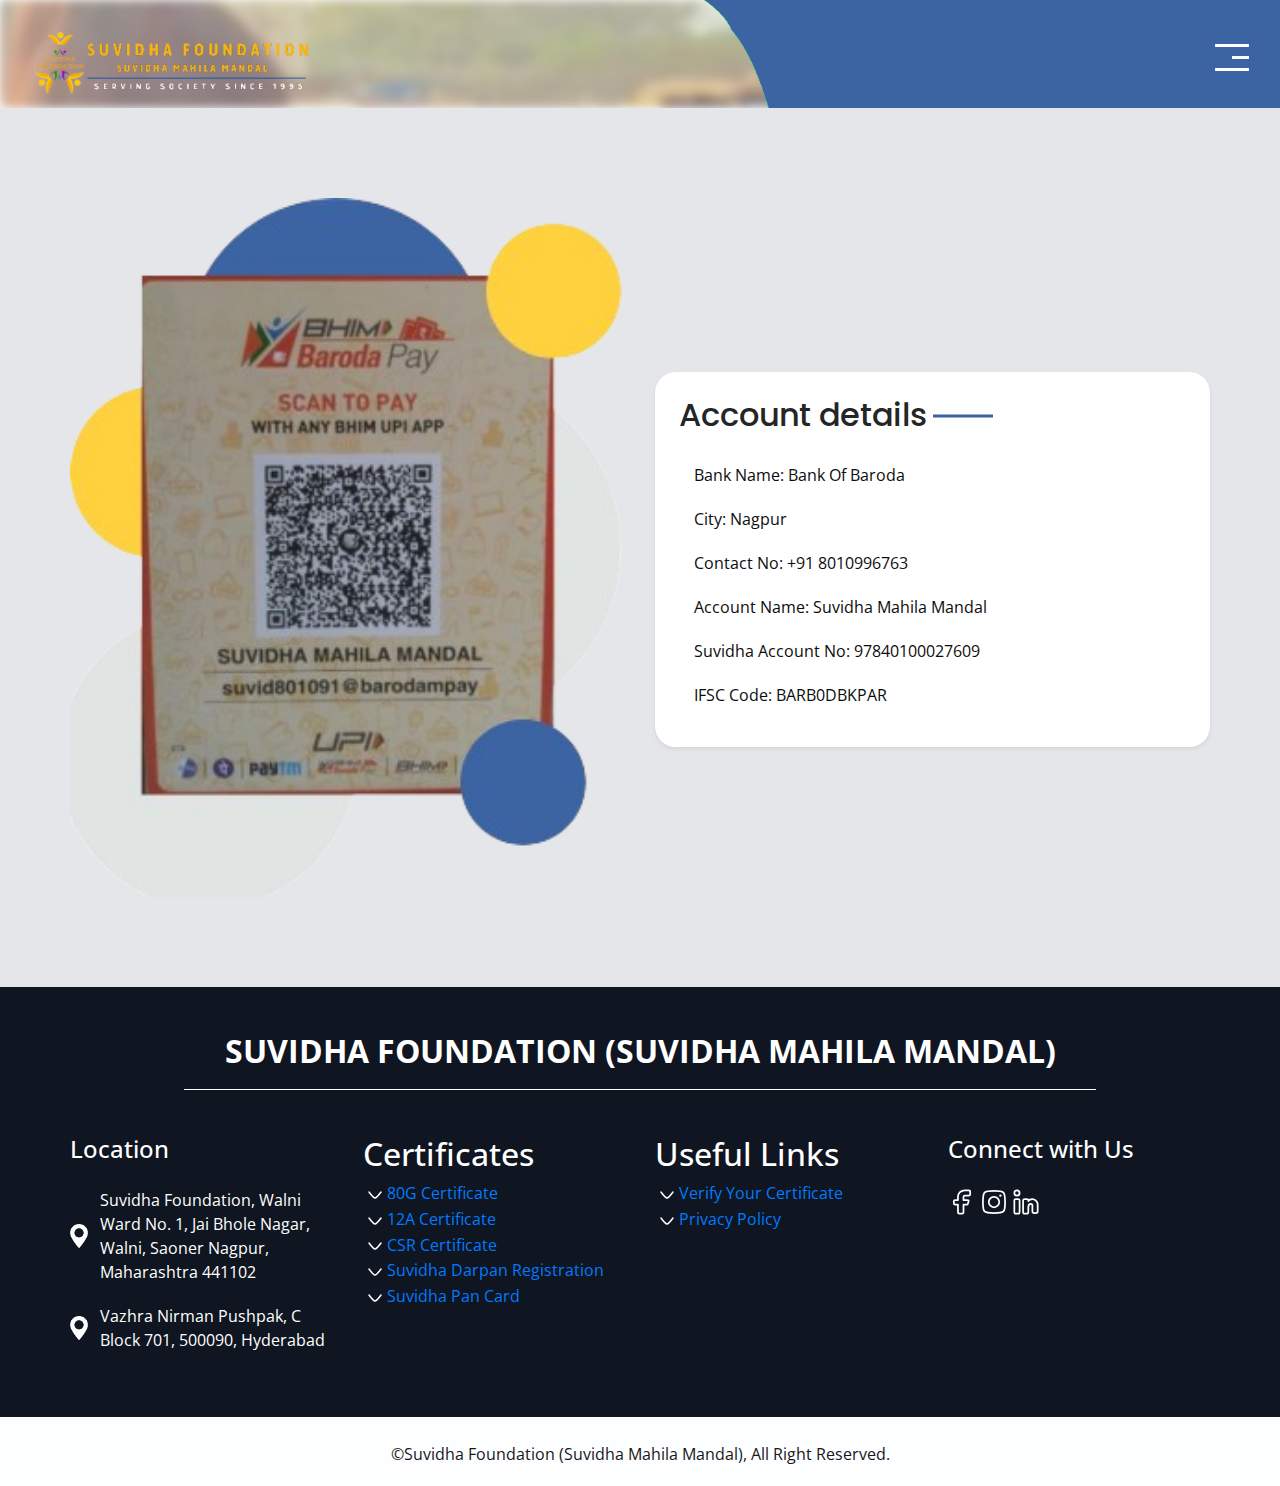
<file: help.html>
<!DOCTYPE html>
<html>

<head>
  <!-- Basic -->
  <meta charset="utf-8" />
  <meta http-equiv="X-UA-Compatible" content="IE=edge" />
  <!-- Mobile Metas -->
  <meta name="viewport" content="width=device-width, initial-scale=1, shrink-to-fit=no" />
  <!-- Site Metas -->
  <meta name="keywords" content="" />
  <meta name="description" content="" />
  <meta name="author" content="" />

  <title>Suvidha Foundation</title>

  <!-- slider stylesheet -->
  <link rel="stylesheet" type="text/css"
    href="https://cdnjs.cloudflare.com/ajax/libs/OwlCarousel2/2.1.3/assets/owl.carousel.min.css" />

  <!-- bootstrap core css -->
  <link rel="stylesheet" type="text/css" href="css/bootstrap.css" />

  <!-- fonts style -->
  <link href="https://fonts.googleapis.com/css?family=Open+Sans:400,700|Poppins:400,700&display=swap" rel="stylesheet">
  <!-- Custom styles for this template -->
  <link href="css/style.css" rel="stylesheet" />
  <!-- responsive style -->
  <link href="css/responsive.css" rel="stylesheet" />
  <link rel="icon" href="favicon.jpg" type="image/jpeg">
  <style>
    .rounded-lg {
    border-radius: 1.3rem !important;
}
  </style>
</head>

<body class="sub_page">
  <div class="hero_area">
    <!-- header section strats -->
    <header class="header_section">
      <div class="container-fluid">
        <nav class="navbar navbar-expand-lg custom_nav-container">
          <a class="navbar-brand" href="index.html">
            <!-- <h1>suvidha-foundation</h1> -->
             <img src="images/SuvidhaLogo (1).png" alt="">
          </a>
          <button class="navbar-toggler" type="button" data-toggle="collapse" data-target="#navbarSupportedContent"
            aria-controls="navbarSupportedContent" aria-expanded="false" aria-label="Toggle navigation">
            <span class="navbar-toggler-icon"></span>
          </button>

          <div class="collapse navbar-collapse" id="navbarSupportedContent">
            <ul class="navbar-nav  ">
              
              <li class="nav-item active">
                <a class="nav-link" href="index.html">Home <span class="sr-only">(current)</span></a>
              </li>
              <li class="nav-item">
                <a class="nav-link" href="#internship"> Internship</a>
              </li>
              <li class="nav-item">
                <a class="nav-link" href="events.html">Events</a>
              </li>
              <li class="nav-item">
                <a class="nav-link" href="">Donors</a>
              </li>
              <li class="nav-item">
                <a class="nav-link" href="help.html"> Help</a>
              </li>
              <!-- <li class="nav-item">
                <a class="nav-link" href="shop.html">Shop </a>
              </li>
              <li class="nav-item">
                <a class="nav-link" href="furniture.html"> Furniture </a>
              </li> -->
              <li class="nav-item">
                <a class="nav-link" href="contact.html">Contact us</a>
              </li>
            </ul>
            <div class="user_option">
              <a href="">
                <img src="images/user.png" alt="">
                <span>
                  Login
                </span>
              </a>
              <form class="form-inline my-2 my-lg-0 ml-0 ml-lg-4 mb-3 mb-lg-0">
                <button class="btn  my-2 my-sm-0 nav_search-btn" type="submit"></button>
              </form>
            </div>
          </div>
          <div>
            <div class="custom_menu-btn ">
              <button>
                <span class=" s-1">

                </span>
                <span class="s-2">

                </span>
                <span class="s-3">

                </span>
              </button>
            </div>
          </div>

        </nav>
      </div>
    </header>
  </div>



  <!-- contact section -->


  <section class="about_section trending_section layout_padding">
    <div class="container">
      <div class="row">
        <div class="col-md-6">
          <div class="img-box">
            <img src="images/QR-Codes.jpg" alt="">
          </div>
        </div>
        <div class="col-md-6">
          <div class="detail-box">
            <div class="bg-white p-4 mt-4 rounded-lg shadow-sm custom-rounded-lg">
              <div class="heading_container">
                <h2>
                  Account details
                </h2>

              </div>
              <div class="col-md-6" style="max-width: 71%;">
                
                  <p>Bank Name: Bank Of Baroda</p>
                  <p>City: Nagpur</p>
                  <p>Contact No: +91 8010996763</p>
                  <p>Account Name: Suvidha Mahila Mandal</p>
                  <p>Suvidha Account No: 97840100027609</p>
                  <p>IFSC Code: BARB0DBKPAR</p>
              
            </div>
            </div>
          </div>
        </div>
        
      </div>
    </div>
  </section>



  <!-- end contact section -->



  <!-- info section -->
  <section class="info_section layout_padding2">
    <div class="container">
      <div class="info_logo">
        <h2>
          Suvidha Foundation (Suvidha Mahila Mandal)
        </h2>
      </div>
      <div class="row">

        <div class="col-md-3">
          <div class="info_contact">
            <h5>
              Location
            </h5>
            <div>
              <div class="img-box">
                <img src="images/location-white.png" width="18px" alt="">
              </div>
              <p>
                Suvidha Foundation, Walni Ward No. 1, Jai Bhole Nagar, Walni, Saoner Nagpur, Maharashtra 441102
              </p>
            </div>
            <div>
              <div class="img-box">
                <img src="images/location-white.png" width="18px" alt="">
              </div>
              <p>
                Vazhra Nirman Pushpak, C Block 701, 500090, Hyderabad
              </p>
            </div>
            <!-- <div>
              <div class="img-box">
                <img src="images/telephone-white.png" width="12px" alt="">
              </div>
              <p>
                +01 1234567890
              </p>
            </div>
            <div>
              <div class="img-box">
                <img src="images/envelope-white.png" width="18px" alt="">
              </div>
              <p>
                demo@gmail.com
              </p>
            </div> -->
            
          </div>
        </div>
        <div class="col-md-3">
          <div class="newsletter" data-aos="fade-right" data-aos-delay="200">
                
            <h2>Certificates</h2>
            
            <div class="form-element">
            <a href="https://suvidhafoundationedutech.org/Themes/doc/80G_APROVAL.pdf" target="_blank"><svg xmlns="http://www.w3.org/2000/svg" viewBox="0 0 24 24" width="24" height="24" color="#ffffff" fill="none">
                <path d="M18 9.00005C18 9.00005 13.5811 15 12 15C10.4188 15 6 9 6 9" stroke="currentColor" stroke-width="1.5" stroke-linecap="round" stroke-linejoin="round" />
            </svg>80G Certificate</a>
            <br>
            <a href="https://suvidhafoundationedutech.org/Themes/doc/12A_APPROVAL.pdf" target="_blank"><svg xmlns="http://www.w3.org/2000/svg" viewBox="0 0 24 24" width="24" height="24" color="#ffffff" fill="none">
                <path d="M18 9.00005C18 9.00005 13.5811 15 12 15C10.4188 15 6 9 6 9" stroke="currentColor" stroke-width="1.5" stroke-linecap="round" stroke-linejoin="round" />
            </svg>12A Certificate</a>
            <br>
            <a href="https://suvidhafoundationedutech.org/Themes/doc/CSR.PDF" target="_blank"><svg xmlns="http://www.w3.org/2000/svg" viewBox="0 0 24 24" width="24" height="24" color="#ffffff" fill="none">
                <path d="M18 9.00005C18 9.00005 13.5811 15 12 15C10.4188 15 6 9 6 9" stroke="currentColor" stroke-width="1.5" stroke-linecap="round" stroke-linejoin="round" />
            </svg>CSR Certificate</a>
            <br>
            <a href="https://suvidhafoundationedutech.org/Themes/doc/suvidha_darpan_portal_registration.pdf" target="_blank"><svg xmlns="http://www.w3.org/2000/svg" viewBox="0 0 24 24" width="24" height="24" color="#ffffff" fill="none">
                <path d="M18 9.00005C18 9.00005 13.5811 15 12 15C10.4188 15 6 9 6 9" stroke="currentColor" stroke-width="1.5" stroke-linecap="round" stroke-linejoin="round" />
            </svg>Suvidha Darpan Registration</a>
            <br>
            <a href="https://suvidhafoundationedutech.org/Themes/doc/suvidha_pan_card.pdf" target="_blank"><svg xmlns="http://www.w3.org/2000/svg" viewBox="0 0 24 24" width="24" height="24" color="#ffffff" fill="none">
                <path d="M18 9.00005C18 9.00005 13.5811 15 12 15C10.4188 15 6 9 6 9" stroke="currentColor" stroke-width="1.5" stroke-linecap="round" stroke-linejoin="round" />
            </svg>Suvidha Pan Card</a>
        
            </div>
    </div>
    
        </div>
        <div class="col-md-3">
          <div class="newsletter" data-aos="fade-right" data-aos-delay="200">
        
            <h2>Useful Links</h2>
            <div class="form-element">
            <a href="verify.html" target="_blank"><svg xmlns="http://www.w3.org/2000/svg" viewBox="0 0 24 24" width="24" height="24" color="#ffffff" fill="none">
                <path d="M18 9.00005C18 9.00005 13.5811 15 12 15C10.4188 15 6 9 6 9" stroke="currentColor" stroke-width="1.5" stroke-linecap="round" stroke-linejoin="round" />
            </svg>Verify Your Certificate</a>
            <br>
            <a href="https://suvidhafoundationedutech.org/privacypolicy.php" target="_blank"><svg xmlns="http://www.w3.org/2000/svg" viewBox="0 0 24 24" width="24" height="24" color="#ffffff" fill="none">
                <path d="M18 9.00005C18 9.00005 13.5811 15 12 15C10.4188 15 6 9 6 9" stroke="currentColor" stroke-width="1.5" stroke-linecap="round" stroke-linejoin="round" />
            </svg>Privacy Policy</a>
            
            </div>
    </div>
        </div>
        <div class="col-md-3">
          <div class="social_box">

            <h5>
              Connect with Us
            </h5>
            <a href="">
              <img src="images/fb.svg" alt="https://www.facebook.com/suvidhamahilamandal/">
            </a>
            <a href="">
              <img src="images/insta.svg" alt="https://www.instagram.com/suvidha_mahila_mandal?igshid=YmMyMTA2M2Y%3D">
            </a>
            <a href="">
              <img src="images/linked.svg" alt="https://www.linkedin.com/company/suvidha-foundation/">
            </a>
            
          </div>
        </div>
      </div>
    </div>
  </section>

  <!-- end info_section -->


  <!-- footer section -->
  <section class="container-fluid footer_section ">
    <div class="container">
      <p>
        &copy;Suvidha Foundation (Suvidha Mahila Mandal), All Right Reserved.


        
      </p>
    </div>
  </section>
  <!-- end  footer section -->



  <script type="text/javascript" src="js/jquery-3.4.1.min.js"></script>
  <script type="text/javascript" src="js/bootstrap.js"></script>
  <script type="text/javascript" src="https://cdnjs.cloudflare.com/ajax/libs/OwlCarousel2/2.2.1/owl.carousel.min.js">
  </script>
  <script type="text/javascript">
    $(".owl-carousel").owlCarousel({
      loop: true,
      margin: 10,
      nav: true,
      navText: [],
      autoplay: true,
      autoplayHoverPause: true,
      responsive: {
        0: {
          items: 1
        },
        420: {
          items: 2
        },
        1000: {
          items: 5
        }
      }

    });
  </script>
  <script>
    var nav = $("#navbarSupportedContent");
    var btn = $(".custom_menu-btn");
    btn.click
    btn.click(function (e) {

      e.preventDefault();
      nav.toggleClass("lg_nav-toggle");
      document.querySelector(".custom_menu-btn").classList.toggle("menu_btn-style")
    });
  </script>
  <script>
    $('.carousel').on('slid.bs.carousel', function () {
      $(".indicator-2 li").removeClass("active");
      indicators = $(".carousel-indicators li.active").data("slide-to");
      a = $(".indicator-2").find("[data-slide-to='" + indicators + "']").addClass("active");
      console.log(indicators);

    })
  </script>

</body>
</body>

</html>
</file>
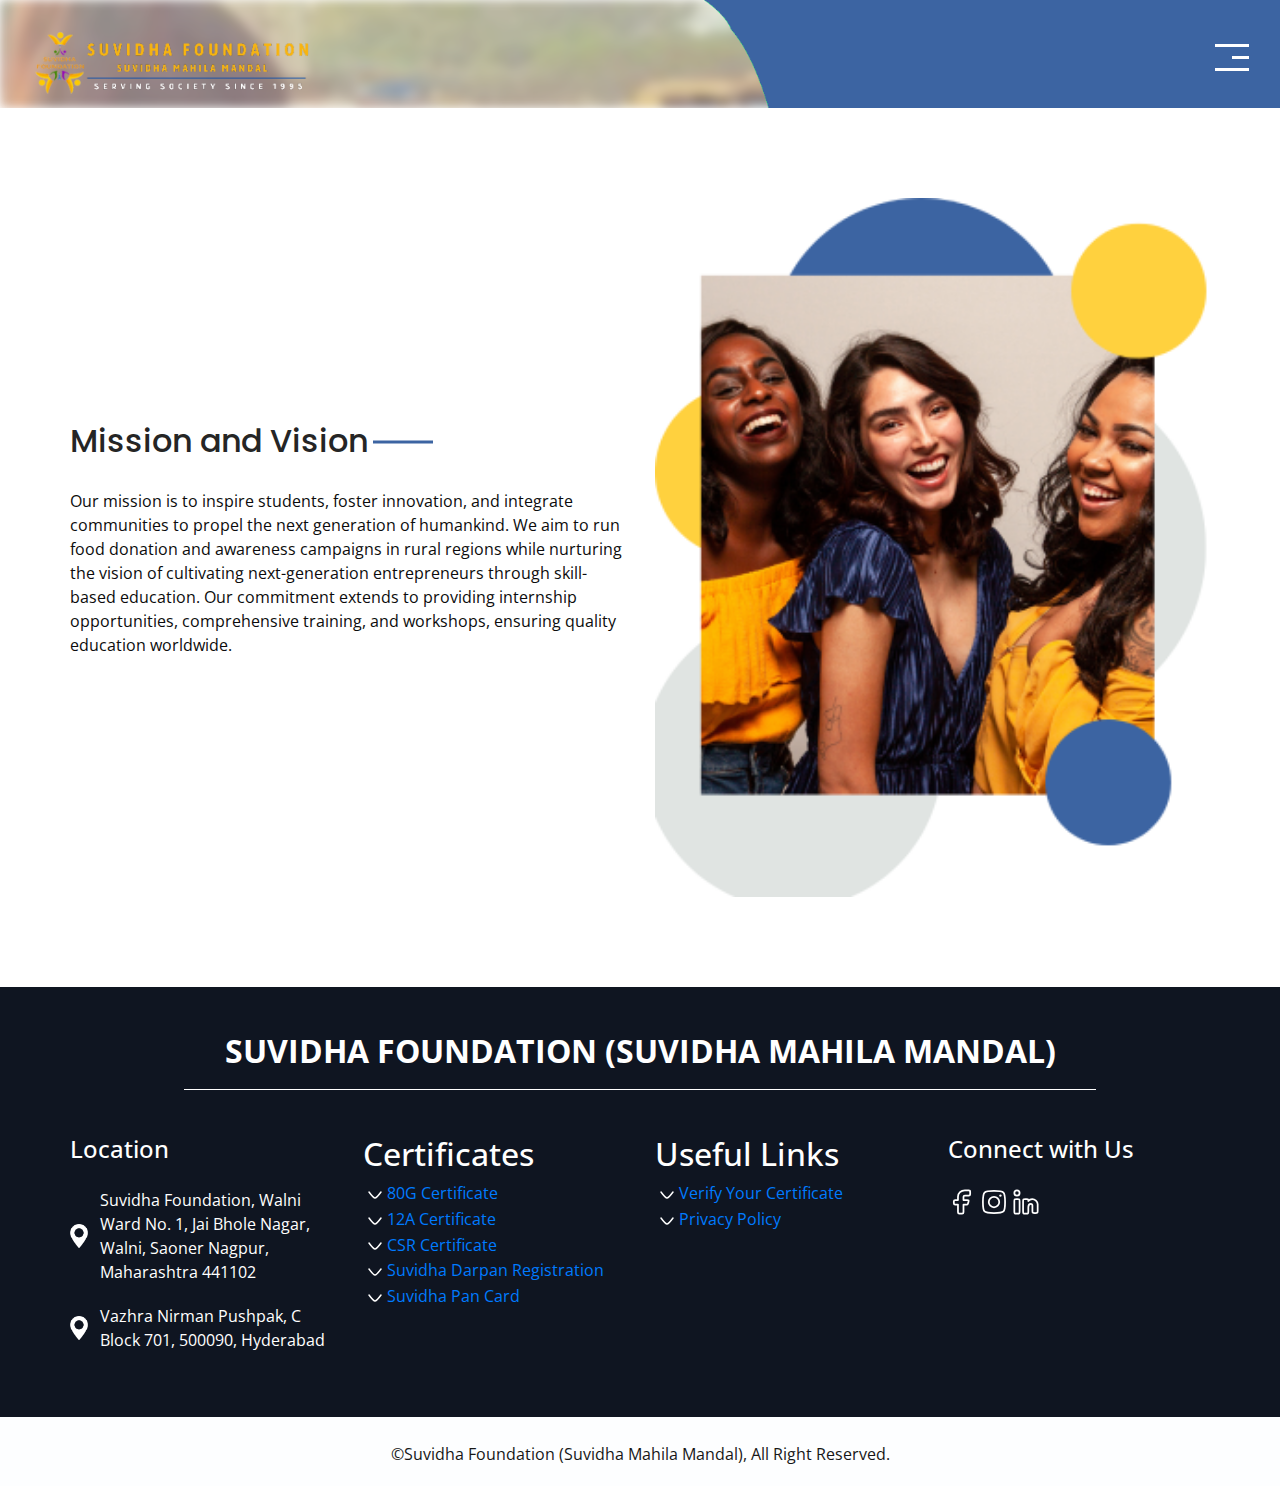
<file: mahila.html>
<!DOCTYPE html>
<html>

<head>
  <!-- Basic -->
  <meta charset="utf-8" />
  <meta http-equiv="X-UA-Compatible" content="IE=edge" />
  <!-- Mobile Metas -->
  <meta name="viewport" content="width=device-width, initial-scale=1, shrink-to-fit=no" />
  <!-- Site Metas -->
  <meta name="keywords" content="" />
  <meta name="description" content="" />
  <meta name="author" content="" />

  <title>Suvidha Foundation</title>

  <!-- slider stylesheet -->
  <link rel="stylesheet" type="text/css"
    href="https://cdnjs.cloudflare.com/ajax/libs/OwlCarousel2/2.1.3/assets/owl.carousel.min.css" />

  <!-- bootstrap core css -->
  <link rel="stylesheet" type="text/css" href="css/bootstrap.css" />

  <!-- fonts style -->
  <link href="https://fonts.googleapis.com/css?family=Open+Sans:400,700|Poppins:400,700&display=swap" rel="stylesheet">
  <!-- Custom styles for this template -->
  <link href="css/style.css" rel="stylesheet" />
  <!-- responsive style -->
  <link href="css/responsive.css" rel="stylesheet" />
  <link rel="icon" href="favicon.jpg" type="image/jpeg">
</head>

<body class="sub_page">
  
  <div class="hero_area">
    <!-- header section strats -->
    <header class="header_section">
      <div class="container-fluid">
        <nav class="navbar navbar-expand-lg custom_nav-container">
          <a class="navbar-brand" href="index.html">
            <!-- <h1>suvidha-foundation</h1> -->
             <img src="images/SuvidhaLogo (1).png" alt="">
          </a>
          <button class="navbar-toggler" type="button" data-toggle="collapse" data-target="#navbarSupportedContent"
            aria-controls="navbarSupportedContent" aria-expanded="false" aria-label="Toggle navigation">
            <span class="navbar-toggler-icon"></span>
          </button>

          <div class="collapse navbar-collapse" id="navbarSupportedContent">
            <ul class="navbar-nav  ">
              
              <li class="nav-item active">
                <a class="nav-link" href="index.html">Home <span class="sr-only">(current)</span></a>
              </li>
              <li class="nav-item">
                <a class="nav-link" href="#internship"> Internship</a>
              </li>
              <li class="nav-item">
                <a class="nav-link" href="events.html">Events</a>
              </li>
              <li class="nav-item">
                <a class="nav-link" href="">Donors</a>
              </li>
              <li class="nav-item">
                <a class="nav-link" href="help.html"> Help</a>
              </li>
              <!-- <li class="nav-item">
                <a class="nav-link" href="shop.html">Shop </a>
              </li>
              <li class="nav-item">
                <a class="nav-link" href="furniture.html"> Furniture </a>
              </li> -->
              <li class="nav-item">
                <a class="nav-link" href="contact.html">Contact us</a>
              </li>
            </ul>
            <div class="user_option">
              <a href="">
                <img src="images/user.png" alt="">
                <span>
                  Login
                </span>
              </a>
              <form class="form-inline my-2 my-lg-0 ml-0 ml-lg-4 mb-3 mb-lg-0">
                <button class="btn  my-2 my-sm-0 nav_search-btn" type="submit"></button>
              </form>
            </div>
          </div>
          <div>
            <div class="custom_menu-btn ">
              <button>
                <span class=" s-1">

                </span>
                <span class="s-2">

                </span>
                <span class="s-3">

                </span>
              </button>
            </div>
          </div>

        </nav>
      </div>
    </header>
  </div>


  <!-- about section -->

  <section class="about_section layout_padding">
    <div class="container">
      <div class="row">
        <div class="col-md-6">
          <div class="detail-box">
            <div class="heading_container">
              <h2>
                Mission and Vision
              </h2>

            </div>
            <p>
                Our mission is to inspire students, foster innovation, and integrate communities to propel the next generation of humankind. We aim to run food donation and awareness campaigns in rural regions while nurturing the vision of cultivating next-generation entrepreneurs through skill-based education. Our commitment extends to providing internship opportunities, comprehensive training, and workshops, ensuring quality education worldwide.
            </p>
            
          </div>
        </div>
        <div class="col-md-6">
          <div class="img-box">
            <img src="images/about-img.png" alt="">
          </div>
        </div>
      </div>
    </div>
  </section>

  <!-- end about section -->


  <!-- info section -->
  <section class="info_section layout_padding2">
    <div class="container">
      <div class="info_logo">
        <h2>
          Suvidha Foundation (Suvidha Mahila Mandal)
        </h2>
      </div>
      <div class="row">

        <div class="col-md-3">
          <div class="info_contact">
            <h5>
              Location
            </h5>
            <div>
              <div class="img-box">
                <img src="images/location-white.png" width="18px" alt="">
              </div>
              <p>
                Suvidha Foundation, Walni Ward No. 1, Jai Bhole Nagar, Walni, Saoner Nagpur, Maharashtra 441102
              </p>
            </div>
            <div>
              <div class="img-box">
                <img src="images/location-white.png" width="18px" alt="">
              </div>
              <p>
                Vazhra Nirman Pushpak, C Block 701, 500090, Hyderabad
              </p>
            </div>
            <!-- <div>
              <div class="img-box">
                <img src="images/telephone-white.png" width="12px" alt="">
              </div>
              <p>
                +01 1234567890
              </p>
            </div>
            <div>
              <div class="img-box">
                <img src="images/envelope-white.png" width="18px" alt="">
              </div>
              <p>
                demo@gmail.com
              </p>
            </div> -->
            
          </div>
        </div>
        <div class="col-md-3">
          <div class="newsletter" data-aos="fade-right" data-aos-delay="200">
                
            <h2>Certificates</h2>
            
            <div class="form-element">
            <a href="https://suvidhafoundationedutech.org/Themes/doc/80G_APROVAL.pdf" target="_blank"><svg xmlns="http://www.w3.org/2000/svg" viewBox="0 0 24 24" width="24" height="24" color="#ffffff" fill="none">
                <path d="M18 9.00005C18 9.00005 13.5811 15 12 15C10.4188 15 6 9 6 9" stroke="currentColor" stroke-width="1.5" stroke-linecap="round" stroke-linejoin="round" />
            </svg>80G Certificate</a>
            <br>
            <a href="https://suvidhafoundationedutech.org/Themes/doc/12A_APPROVAL.pdf" target="_blank"><svg xmlns="http://www.w3.org/2000/svg" viewBox="0 0 24 24" width="24" height="24" color="#ffffff" fill="none">
                <path d="M18 9.00005C18 9.00005 13.5811 15 12 15C10.4188 15 6 9 6 9" stroke="currentColor" stroke-width="1.5" stroke-linecap="round" stroke-linejoin="round" />
            </svg>12A Certificate</a>
            <br>
            <a href="https://suvidhafoundationedutech.org/Themes/doc/CSR.PDF" target="_blank"><svg xmlns="http://www.w3.org/2000/svg" viewBox="0 0 24 24" width="24" height="24" color="#ffffff" fill="none">
                <path d="M18 9.00005C18 9.00005 13.5811 15 12 15C10.4188 15 6 9 6 9" stroke="currentColor" stroke-width="1.5" stroke-linecap="round" stroke-linejoin="round" />
            </svg>CSR Certificate</a>
            <br>
            <a href="https://suvidhafoundationedutech.org/Themes/doc/suvidha_darpan_portal_registration.pdf" target="_blank"><svg xmlns="http://www.w3.org/2000/svg" viewBox="0 0 24 24" width="24" height="24" color="#ffffff" fill="none">
                <path d="M18 9.00005C18 9.00005 13.5811 15 12 15C10.4188 15 6 9 6 9" stroke="currentColor" stroke-width="1.5" stroke-linecap="round" stroke-linejoin="round" />
            </svg>Suvidha Darpan Registration</a>
            <br>
            <a href="https://suvidhafoundationedutech.org/Themes/doc/suvidha_pan_card.pdf" target="_blank"><svg xmlns="http://www.w3.org/2000/svg" viewBox="0 0 24 24" width="24" height="24" color="#ffffff" fill="none">
                <path d="M18 9.00005C18 9.00005 13.5811 15 12 15C10.4188 15 6 9 6 9" stroke="currentColor" stroke-width="1.5" stroke-linecap="round" stroke-linejoin="round" />
            </svg>Suvidha Pan Card</a>
        
            </div>
    </div>
    
        </div>
        <div class="col-md-3">
          <div class="newsletter" data-aos="fade-right" data-aos-delay="200">
        
            <h2>Useful Links</h2>
            <div class="form-element">
            <a href="verify.html" target="_blank"><svg xmlns="http://www.w3.org/2000/svg" viewBox="0 0 24 24" width="24" height="24" color="#ffffff" fill="none">
                <path d="M18 9.00005C18 9.00005 13.5811 15 12 15C10.4188 15 6 9 6 9" stroke="currentColor" stroke-width="1.5" stroke-linecap="round" stroke-linejoin="round" />
            </svg>Verify Your Certificate</a>
            <br>
            <a href="https://suvidhafoundationedutech.org/privacypolicy.php" target="_blank"><svg xmlns="http://www.w3.org/2000/svg" viewBox="0 0 24 24" width="24" height="24" color="#ffffff" fill="none">
                <path d="M18 9.00005C18 9.00005 13.5811 15 12 15C10.4188 15 6 9 6 9" stroke="currentColor" stroke-width="1.5" stroke-linecap="round" stroke-linejoin="round" />
            </svg>Privacy Policy</a>
            
            </div>
    </div>
        </div>
        <div class="col-md-3">
          <div class="social_box">

            <h5>
              Connect with Us
            </h5>
            <a href="">
              <img src="images/fb.svg" alt="https://www.facebook.com/suvidhamahilamandal/">
            </a>
            <a href="">
              <img src="images/insta.svg" alt="https://www.instagram.com/suvidha_mahila_mandal?igshid=YmMyMTA2M2Y%3D">
            </a>
            <a href="">
              <img src="images/linked.svg" alt="https://www.linkedin.com/company/suvidha-foundation/">
            </a>
            
          </div>
        </div>
      </div>
    </div>
  </section>

  <!-- end info_section -->


  <!-- footer section -->
  <section class="container-fluid footer_section ">
    <div class="container">
      <p>
        &copy;Suvidha Foundation (Suvidha Mahila Mandal), All Right Reserved.


        
      </p>
    </div>
  </section>
  <!-- end  footer section -->



  <script type="text/javascript" src="js/jquery-3.4.1.min.js"></script>
  <script type="text/javascript" src="js/bootstrap.js"></script>
  <script type="text/javascript" src="https://cdnjs.cloudflare.com/ajax/libs/OwlCarousel2/2.2.1/owl.carousel.min.js">
  </script>
  <script type="text/javascript">
    $(".owl-carousel").owlCarousel({
      loop: true,
      margin: 10,
      nav: true,
      navText: [],
      autoplay: true,
      autoplayHoverPause: true,
      responsive: {
        0: {
          items: 1
        },
        420: {
          items: 2
        },
        1000: {
          items: 5
        }
      }

    });
  </script>
  <script>
    var nav = $("#navbarSupportedContent");
    var btn = $(".custom_menu-btn");
    btn.click
    btn.click(function (e) {

      e.preventDefault();
      nav.toggleClass("lg_nav-toggle");
      document.querySelector(".custom_menu-btn").classList.toggle("menu_btn-style")
    });
  </script>
  <script>
    $('.carousel').on('slid.bs.carousel', function () {
      $(".indicator-2 li").removeClass("active");
      indicators = $(".carousel-indicators li.active").data("slide-to");
      a = $(".indicator-2").find("[data-slide-to='" + indicators + "']").addClass("active");
      console.log(indicators);

    })
  </script>

</body>
</body>

</html>
</file>
<file: css/style.css>
body {
  font-family: 'Open Sans', sans-serif;
  color: #0c0c0c;
  background-color: #ffffff;
}

.layout_padding {
  padding-top: 90px;
  padding-bottom: 90px;
}

.layout_padding2 {
  padding: 45px 0;
}

.layout_padding2-top {
  padding-top: 26px;
  padding-bottom: 26px;
}

.layout_padding2-bottom {
  padding-bottom: 45px;
}

.layout_padding-top {
  padding-top: 90px;
}

.layout_padding-bottom {
  padding-bottom: 90px;
}

.heading_container {
  display: -webkit-box;
  display: -ms-flexbox;
  display: flex;
}

.heading_container h2 {
  color: #252525;
  position: relative;
  font-family: 'Poppins', sans-serif;
}

.heading_container h2::before {
  content: "";
  width: 60px;
  height: 3px;
  position: absolute;
  top: 50%;
  right: -5px;
  background-color: #3C64A2;
  -webkit-transform: translate(100%, -50%);
          transform: translate(100%, -50%);
}

/*header section*/
.hero_area {
  height: 100vh;
  position: relative;
  overflow: hidden;
}

.hero_area::before {
  content: "";
  position: absolute;
  top: 0;
  left: 0;
  width: 100%;
  height: 100%;
  background-image: url(../images/i1.jpg);
  background-size: cover;
  filter: blur(5px); /* Apply a blur effect to the background image */
  opacity: 0.7; /* Reduce opacity to lighten */
  z-index: -1; /* Ensure the blurred background stays behind other content */
}

.hero_area::after {
  content: "";
  position: absolute;
  bottom: 0;
  right: 0;
  width: 45%;
  height: 100%;
  background-image: url(../images/hero-side-bg2.png);
  background-size: cover;
}


.sub_page .hero_area {
  height: auto;
  background-size: auto;
}

.hero_area.sub_pages {
  height: auto;
}


.header_section {
  overflow-x: hidden;
}

.header_section .container-fluid {
  padding-right: 25px;
  padding-left: 25px;
}

.header_section .nav_container {
  margin: 0 auto;
}

.header_section .user_option {
  display: -webkit-box;
  display: -ms-flexbox;
  display: flex;
  -webkit-box-align: center;
      -ms-flex-align: center;
          align-items: center;
}

.header_section .user_option a {
  display: -webkit-box;
  display: -ms-flexbox;
  display: flex;
  color: #ffffff;
  -webkit-box-align: center;
      -ms-flex-align: center;
          align-items: center;
}

.header_section .user_option a img {
  min-width: 20px;
  height: 20px;
  margin-right: 5px;
}

.custom_nav-container.navbar-expand-lg .navbar-nav .nav-item .nav-link {
  padding: 10px 15px;
  color: #060606;
  text-align: center;
  text-transform: uppercase;
}

.custom_nav-container.navbar-expand-lg .navbar-nav .nav-item.active .nav-link, .custom_nav-container.navbar-expand-lg .navbar-nav .nav-item:hover .nav-link {
  color: #3C64A2;
}

a,
a:hover,
a:focus {
  text-decoration: none;
}

a:hover,
a:focus {
  color: initial;
}

.btn,
.btn:focus {
  outline: none !important;
  -webkit-box-shadow: none;
          box-shadow: none;
}

.custom_nav-container .nav_search-btn {
  background-image: url(../images/search-icon.png);
  background-size: 17px;
  background-repeat: no-repeat;
  background-position-y: 7px;
  width: 35px;
  height: 35px;
  padding: 0;
  border: none;
}

.custom_nav-container form {
  padding-top: 7px;
}

.navbar-brand {
  margin-right: 5%;
  display: -webkit-box;
  display: -ms-flexbox;
  display: flex;
  -webkit-box-align: center;
      -ms-flex-align: center;
          align-items: center;
}

.navbar-brand img {
  width: 300px;
  margin-top: 18px;
}

.custom_nav-container {
  z-index: 99999;
  padding: 0;
  height: 108px;
}

.custom_nav-container .navbar-toggler {
  outline: none;
}

.custom_nav-container .navbar-toggler .navbar-toggler-icon {
  background-image: url(../images/menu.png);
  background-size: 50px;
  width: 30px;
  height: 30px;
}

.lg_toggl-btn {
  background-color: transparent;
  border: none;
  outline: none;
  width: 56px;
  height: 40px;
  cursor: pointer;
}

.lg_toggl-btn:focus {
  outline: none;
}

.login_btn-container {
  padding-top: 30px;
}

.login_btn-container a {
  color: #3C64A2;
  text-transform: uppercase;
}

/*end header section*/
/* slider section */
.slider_section {
  height: calc(90% - 70px);
  display: -webkit-box;
  display: -ms-flexbox;
  display: flex;
  -webkit-box-align: center;
      -ms-flex-align: center;
          align-items: center;
}

.slider_section .container {
  position: relative;
  z-index: 2;
}

.slider_section .number_box {
  width: 50px;
  position: absolute;
  right: 25px;
  top: 46%;
  display: -webkit-box;
  display: -ms-flexbox;
  display: flex;
  -webkit-box-orient: vertical;
  -webkit-box-direction: normal;
      -ms-flex-direction: column;
          flex-direction: column;
  -webkit-box-align: center;
      -ms-flex-align: center;
          align-items: center;
  color: #ffffff;
  -webkit-transform: translateY(-50%);
          transform: translateY(-50%);
  z-index: 2;
  font-size: 22px;
}

.slider_section .number_box::before {
  content: "";
  width: 50px;
  height: 1px;
  background-color: #ffffff;
  position: absolute;
  top: 50%;
  left: 50%;
  -webkit-transform: translate(-50%, -50%);
          transform: translate(-50%, -50%);
}

.slider_section .row {
  -webkit-box-align: center;
      -ms-flex-align: center;
          align-items: center;
}

.slider_section .detail-box h1 {
  color: #3C64A2;
  text-transform: uppercase;
}

.slider_section .detail-box h1 span {
  font-size: 5rem;
  color: #252525;
}

.slider_section .detail-box p {
  margin-top: 15px;
}

.slider_section .detail-box .btn-box {
  margin-top: 45px;
}

.slider_section .detail-box .btn-box a {
  text-transform: uppercase;
  text-align: center;
  width: 135px;
  font-size: 15px;
}

.slider_section .detail-box .btn-box .btn-1 {
  display: inline-block;
  padding: 6px 0;
  background-color: #3C64A2;
  color: #ffffff;
  -webkit-transition: all 0.3s;
  transition: all 0.3s;
  border: 1px solid transparent;
  border-radius: 20px;
  margin-right: 5px;
}

.slider_section .detail-box .btn-box .btn-1:hover {
  background-color: transparent;
  border-color: #3C64A2;
  color: #3C64A2;
}

.slider_section .detail-box .btn-box .btn-2 {
  display: inline-block;
  padding: 6px 0;
  background-color: #252525;
  color: #ffffff;
  -webkit-transition: all 0.3s;
  transition: all 0.3s;
  border: 1px solid transparent;
  border-radius: 20px;
}

.slider_section .detail-box .btn-box .btn-2:hover {
  background-color: transparent;
  border-color: #252525;
  color: #252525;
}

.slider_section .img-container {
  position: relative;
  display: -webkit-box;
  display: -ms-flexbox;
  display: flex;
  -webkit-box-pack: end;
      -ms-flex-pack: end;
          justify-content: flex-end;
}

.slider_section .img-container .img-box {
  width: 250px;
}

.slider_section .img-container .img-box img {
  width: 104%;
}

.slider_section .play_btn {
  background-color: #3C64A2;
  display: -webkit-box;
  display: -ms-flexbox;
  display: flex;
  -webkit-box-align: center;
      -ms-flex-align: center;
          align-items: center;
  -webkit-box-pack: center;
      -ms-flex-pack: center;
          justify-content: center;
  border-radius: 100%;
  width: 75px;
  height: 75px;
  position: absolute;
  z-index: 3;
  top: 56%;
  right: 32%;
}

.slider_section .play_btn a {
  background-color: #ffffff;
  display: -webkit-box;
  display: -ms-flexbox;
  display: flex;
  -webkit-box-align: center;
      -ms-flex-align: center;
          align-items: center;
  -webkit-box-pack: center;
      -ms-flex-pack: center;
          justify-content: center;
  border-radius: 100%;
  width: 75px;
  height: 75px;
  position: relative;
  z-index: 5;
}

.slider_section .play_btn img {
  width: 20px;
  margin-left: 3px;
}

.slider_section .play_btn::before {
  content: "";
  width: 100%;
  height: 100%;
  position: absolute;
  top: 50%;
  left: 50%;
  background-color: #3C64A2;
  opacity: 1;
  border-radius: 100%;
  -webkit-transform: translate(-50%, -50%);
          transform: translate(-50%, -50%);
}

.slider_section .play_btn::before {
  z-index: 2;
  -webkit-animation: before-animation 1500ms infinite;
          animation: before-animation 1500ms infinite;
}

@-webkit-keyframes before-animation {
  0% {
    -webkit-transform: translateX(-50%) translateY(-50%) translateZ(0) scale(1);
            transform: translateX(-50%) translateY(-50%) translateZ(0) scale(1);
    opacity: 1;
  }
  100% {
    -webkit-transform: translateX(-50%) translateY(-50%) translateZ(0) scale(1.5);
            transform: translateX(-50%) translateY(-50%) translateZ(0) scale(1.5);
    opacity: 1;
  }
}

@keyframes before-animation {
  0% {
    -webkit-transform: translateX(-50%) translateY(-50%) translateZ(0) scale(1);
            transform: translateX(-50%) translateY(-50%) translateZ(0) scale(1);
    opacity: 1;
  }
  100% {
    -webkit-transform: translateX(-50%) translateY(-50%) translateZ(0) scale(1.5);
            transform: translateX(-50%) translateY(-50%) translateZ(0) scale(1.5);
    opacity: 1;
  }
}

.slider_section .carousel-indicators {
  margin: 0;
  -webkit-box-align: center;
      -ms-flex-align: center;
          align-items: center;
  -webkit-box-pack: center;
      -ms-flex-pack: center;
          justify-content: center;
  bottom: -150px;
}

.slider_section .carousel-indicators li {
  width: 15px;
  height: 15px;
  border-radius: 100%;
  background-color: #3C64A2;
  opacity: 1;
  border: none;
  background-clip: unset;
}

.slider_section .carousel-indicators li.active {
  background-color: #252525;
}

.slider_section ol.carousel-indicators.indicator-2 {
  position: unset;
}

.slider_section ol.carousel-indicators.indicator-2 li {
  width: 25px;
  height: 25px;
  text-indent: 0px;
  text-align: center;
  line-height: 25px;
  color: #ffffff;
  margin: 0;
  background-color: transparent;
  opacity: 1;
  border: none;
  display: none;
}

.slider_section ol.carousel-indicators.indicator-2 li.active {
  display: block;
}

.about_section .row {
  -webkit-box-align: center;
      -ms-flex-align: center;
          align-items: center;
}

.about_section .detail-box p {
  margin-top: 20px;
}

.about_section .detail-box a {
  display: inline-block;
  padding: 7px 25px;
  background-color: #252525;
  color: #ffffff;
  -webkit-transition: all 0.3s;
  transition: all 0.3s;
  border: 1px solid transparent;
  border-radius: 20px;
  margin-top: 35px;
}

.about_section .detail-box a:hover {
  background-color: transparent;
  border-color: #252525;
  color: #252525;
}

.about_section .img-box img {
  width: 100%;
}

.trending_section {
  background-color: #e5e6e9;
}

.trending_section .tab_container .t-link-box {
  margin: 65px 0;
  color: #3C64A2;
  display: -webkit-box;
  display: -ms-flexbox;
  display: flex;
  -webkit-box-align: center;
      -ms-flex-align: center;
          align-items: center;
  -webkit-box-pack: start;
      -ms-flex-pack: start;
          justify-content: flex-start;
}

.trending_section .tab_container .t-link-box h5 {
  margin: 0;
}

.trending_section .tab_container .t-link-box hr {
  background-color: #3C64A2;
  width: 60px;
  height: 1.5px;
  border: none;
  margin: 0 65px 0 5px;
}

.trending_section .tab_container .t-link-box .t-name {
  color: #252525;
}

.trending_section .tab_container .t-link-box:hover {
  cursor: pointer;
}

.trending_section .tab_container .t-link-box[aria-expanded="true"] .t-name {
  color: #3C64A2;
}

.trending_section .img_container {
  display: -webkit-box;
  display: -ms-flexbox;
  display: flex;
}

.trending_section .img_container .box {
  display: -webkit-box;
  display: -ms-flexbox;
  display: flex;
  -webkit-box-orient: vertical;
  -webkit-box-direction: normal;
      -ms-flex-direction: column;
          flex-direction: column;
}

.trending_section .img_container .box .img-box {
  margin: 15px;
}

.trending_section .img_container .box .img-box img {
  width: 100%;
}

.trending_section .img_container .box.b-1 {
  padding-top: 35px;
}

.discount_section .row {
  -webkit-box-align: center;
      -ms-flex-align: center;
          align-items: center;
}

.discount_section .detail-box {
  display: -webkit-box;
  display: -ms-flexbox;
  display: flex;
  -webkit-box-orient: vertical;
  -webkit-box-direction: normal;
      -ms-flex-direction: column;
          flex-direction: column;
  -webkit-box-align: center;
      -ms-flex-align: center;
          align-items: center;
}

.discount_section .detail-box h2 {
  padding-left: 45px;
}

.discount_section .detail-box h2.main_heading {
  font-size: 3rem;
  padding: 0;
  color: #3C64A2;
  text-transform: uppercase;
}

.discount_section .detail-box a {
  display: inline-block;
  padding: 6px 30px;
  background-color: #252525;
  color: #ffffff;
  -webkit-transition: all 0.3s;
  transition: all 0.3s;
  border: 1px solid transparent;
  border-radius: 20px;
  margin-top: 25px;
}

.discount_section .detail-box a:hover {
  background-color: transparent;
  border-color: #252525;
  color: #252525;
}

.discount_section .img-box img {
  width: 100%;
}

.counter {
  text-align: center;
}
.counter i {
  font-size: 3rem; /* Adjust the size as needed */
  color: #3C64A2; /* Bootstrap primary color */
  margin-bottom: 0.5rem; /* Spacing between icon and text */
}


.brand_section .brand_container {
  display: -webkit-box;
  display: -ms-flexbox;
  display: flex;
  -webkit-box-pack: center;
      -ms-flex-pack: center;
          justify-content: center;
  -ms-flex-wrap: wrap;
      flex-wrap: wrap;
  margin: 0 -10px;
}

.brand_section .brand_container .box {
  position: relative;
  text-align: center;
  background-color: #e4e5e9;
  padding: 75px 35px 10px 35px;
  margin: 30px 10px 0 10px;
  min-width: 225px;
  -webkit-box-flex: 0;
      -ms-flex: 0 0 23.24670%;
          flex: 0 0 23.24670%;
}

.brand_section .brand_container .box h6 {
  color: #252525;
}

.brand_section .brand_container .box h6.price {
  color: #3C64A2;
  margin-top: 20px;
}

.brand_section .brand_container .box .new {
  position: absolute;
  top: 0;
  left: 0;
  padding: 5px 35px;
  background-color: #252525;
  color: #ffffff;
}

.brand_section .brand_container .box .new h6 {
  margin: 0;
}

.brand_section .brand_container .box .img-box img {
  width: 100%;
}

.brand_section .brand_container .box:hover {
  background-color: #3C64A2;
}

.brand_section .brand_container .box:hover h6.price {
  color: #252525;
}

.brand_section .brand-btn {
  display: inline-block;
  padding: 6px 30px;
  background-color: #252525;
  color: #ffffff;
  -webkit-transition: all 0.3s;
  transition: all 0.3s;
  border: 1px solid transparent;
  border-radius: 20px;
  margin-top: 15px;
}

.brand_section .brand-btn:hover {
  background-color: transparent;
  border-color: #252525;
  color: #252525;
}

.contact_section {
  position: relative;
}

.contact_section .design-box {
  position: absolute;
  bottom: 50%;
  -webkit-transform: translateY(50%);
          transform: translateY(50%);
  right: 0;
  width: 75px;
}

.contact_section .design-box img {
  width: 100%;
}

.contact_section h2 {
  margin-bottom: 65px;
}

.contact_section form {
  padding-right: 35px;
}

.contact_section input {
  width: 100%;
  border: none;
  height: 50px;
  margin-bottom: 25px;
  padding-left: 25px;
  background-color: transparent;
  outline: none;
  color: #101010;
  -webkit-box-shadow: 0px 2px 5px 0px rgba(0, 0, 0, 0.16);
  box-shadow: 0px 2px 5px 0px rgba(0, 0, 0, 0.16);
}

.contact_section input::-webkit-input-placeholder {
  color: #131313;
}

.contact_section input:-ms-input-placeholder {
  color: #131313;
}

.contact_section input::-ms-input-placeholder {
  color: #131313;
}

.contact_section input::placeholder {
  color: #131313;
}

.contact_section input.message-box {
  height: 120px;
}

.contact_section button {
  display: inline-block;
  padding: 12px 45px;
  background-color: #3C64A2;
  color: #ffffff;
  -webkit-transition: all 0.3s;
  transition: all 0.3s;
  border: 1px solid transparent;
  border-radius: 30px;
  border-radius: 30px;
  color: #fff;
  margin-top: 35px;
  margin-left: 80px;
}

.contact_section button:hover {
  background-color: transparent;
  border-color: #3C64A2;
  color: #3C64A2;
}

.contact_section .map_container {
  height: 100%;
  padding-bottom: 110px;
}

.contact_section .map_container .map-responsive {
  height: 100%;
}

.client_section .custom_heading-container {
  -webkit-box-pack: center;
      -ms-flex-pack: center;
          justify-content: center;
}

.client_section .client_container {
  display: -webkit-box;
  display: -ms-flexbox;
  display: flex;
  -webkit-box-align: start;
      -ms-flex-align: start;
          align-items: flex-start;
}

.client_section .client_box {
  margin-left: 25px;
  margin-right: 25px;
  padding: 25px;
  -webkit-box-shadow: 0px 0px 20px 0 rgba(0, 0, 0, 0.1);
          box-shadow: 0px 0px 20px 0 rgba(0, 0, 0, 0.1);
}

.client_section .client_box .client-id {
  display: -webkit-box;
  display: -ms-flexbox;
  display: flex;
  -webkit-box-align: center;
      -ms-flex-align: center;
          align-items: center;
}

.client_section .client_box .client-id .img-box img {
  width: 100%;
}

.client_section .client_box .client-id .name {
  margin-left: 15px;
}

.client_section .client_box .client-id .name h5 {
  font-weight: bold;
}

.client_section .client_box .client-id .name p {
  color: #3C64A2;
  margin: 0;
}

.client_section .client_box .detail {
  margin-top: 25px;
}

.client_section .client_box:hover {
  background-color: #f3f3f3;
  -webkit-box-shadow: none;
          box-shadow: none;
}

.client_section .client_box:hover .arrow_img {
  background-image: url(../images/arrow-green.png);
}

.client_section .client_box .arrow_img {
  width: 50px;
  height: 30px;
  background-image: url(../images/arrow.png);
  background-size: 25px;
  background-repeat: no-repeat;
}

.info_section {
  background-color: #0f1521;
  color: #ffffff;
}

.info_section .info_logo {
  width: 80%;
  margin: 0 auto 45px auto;
  padding-bottom: 10px;
  text-align: center;
  border-bottom: 1px solid #ffffff;
}

.info_section .info_logo h2 {
  text-transform: uppercase;
  font-weight: bold;
}

.info_section h5 {
  margin-bottom: 25px;
  font-size: 24px;
}

.info_section .info_insta .insta_container > div {
  display: -webkit-box;
  display: -ms-flexbox;
  display: flex;
}

.info_section .info_insta .insta_container img {
  width: 100%;
}

.info_section .info_insta .insta_container .insta-box {
  margin: 5px;
  display: -webkit-box;
  display: -ms-flexbox;
  display: flex;
  -webkit-box-align: stretch;
      -ms-flex-align: stretch;
          align-items: stretch;
}

.info_section .info_contact .img-box {
  width: 35px;
  display: -webkit-box;
  display: -ms-flexbox;
  display: flex;
  -webkit-box-pack: center;
      -ms-flex-pack: center;
          justify-content: center;
}

.info_section .info_contact p {
  margin: 0;
}

.info_section .info_contact > div {
  display: -webkit-box;
  display: -ms-flexbox;
  display: flex;
  -webkit-box-align: center;
      -ms-flex-align: center;
          align-items: center;
  margin: 20px 0;
}

.info_section .info_contact > div img {
  height: auto;
  margin-right: 12px;
}

.info_section .info_form form input {
  outline: none;
  width: 100%;
  padding: 7px 10px;
}

.info_section .info_form form button {
  display: inline-block;
  padding: 8px 30px;
  background-color: #3C64A2;
  color: #ffffff;
  -webkit-transition: all 0.3s;
  transition: all 0.3s;
  border: 1px solid transparent;
  border-radius: 0;
  margin-top: 15px;
  text-transform: uppercase;
  font-size: 15px;
}

.info_section .info_form form button:hover {
  background-color: transparent;
  border-color: #3C64A2;
  color: #3C64A2;
}

.info_section .info_form .social_box {
  margin-top: 35px;
  width: 100%;
  display: -webkit-box;
  display: -ms-flexbox;
  display: flex;
}

.info_section .info_form .social_box a {
  margin-right: 25px;
}

/* footer section*/
.footer_section {
  display: -webkit-box;
  display: -ms-flexbox;
  display: flex;
  -webkit-box-orient: vertical;
  -webkit-box-direction: normal;
      -ms-flex-direction: column;
          flex-direction: column;
  -webkit-box-pack: center;
      -ms-flex-pack: center;
          justify-content: center;
  background-color: #fdfeff;
}

.footer_section p {
  color: #171717;
  margin: 0;
  padding: 25px 0 20px 0;
  margin: 0 auto;
  text-align: center;
}

.footer_section a {
  color: #171717;
}

/* end footer section*/
#navbarSupportedContent {
  -webkit-transform: translateX(100vw);
          transform: translateX(100vw);
  opacity: 0;
  -webkit-transition: all 0.3s ease-in;
  transition: all 0.3s ease-in;
  -webkit-box-pack: justify;
      -ms-flex-pack: justify;
          justify-content: space-between;
  -webkit-box-align: center;
      -ms-flex-align: center;
          align-items: center;
}

#navbarSupportedContent.lg_nav-toggle {
  -webkit-transform: translateX(0);
          transform: translateX(0);
  opacity: 1;
}

.custom_menu-btn button {
  margin-top: 12px;
  outline: none;
  border: none;
  background-color: transparent;
}

.custom_menu-btn button span {
  display: block;
  width: 34px;
  height: 3.5px;
  background-color: #fff;
  margin: 8.5px 0;
  -webkit-transition: all 0.3s;
  transition: all 0.3s;
}

.custom_menu-btn .s-2 {
  -webkit-transition: all 0.1s;
  transition: all 0.1s;
  width: 17px;
  margin-left: auto;
}

.menu_btn-style button .s-1 {
  -webkit-transform: rotate(45deg) translate(7px, 10px);
          transform: rotate(45deg) translate(7px, 10px);
}

.menu_btn-style button .s-2 {
  -webkit-transform: translateX(100px);
          transform: translateX(100px);
}

.menu_btn-style button .s-3 {
  -webkit-transform: rotate(-45deg) translate(7px, -10px);
          transform: rotate(-45deg) translate(7px, -10px);
}
/*# sourceMappingURL=style.css.map */
</file>
<file: css/responsive.css>
@media (max-width: 1120px) {
  .slider_section .detail-box .btn-box a {
    margin-bottom: 10px;
  }

  .slider_section .play_btn {
    right: 25%;
  }
}

@media (max-width: 992px) {
  #navbarSupportedContent {
    opacity: 1;
    transform: none;
  }

  .sub_page .hero_area::after {
    display: none;
  }

  .navbar-toggler {
    padding: 0.25rem 0;
  }

  .slider_section .play_btn {
    top: 20%;
    right: 30%;
  }

  .header_section .user_option {
    display: none;
  }

  .custom_menu-btn {
    display: none;
  }

  .navbar-nav {
    align-items: center;
  }

  .custom_nav-container .navbar-toggler {
    margin-left: auto;
  }

  .custom_nav-container {
    padding: 15px 0;
    height: auto;
  }

  .counter{
    text-align: center;
  }
  
  .brand_section {
    text-align: center;
  }
}

@media (max-width: 768px) {
  .hero_area {
    height: auto;
  }

  .hero_area::after {
    background-image: none;
    background-color: #3C64A2;
    width: 100%;
    height: 450px;
  }

  .slider_section {
    text-align: center;
  }

  .slider_section .detail-box {
    margin-bottom: 45px;
  }

  .slider_section .img-container {
    justify-content: center;
  }

  .slider_section .play_btn {
    top: initial;
    bottom: 450px;
    right: 50%;
    transform: translate(50%, 50%);
  }

  .hero_area {
    background: none;
  }

  .slider_section {
    padding-top: 35px;
  }

  .slider_section .detail-box h1 span {
    font-size: 4rem;
  }

  .slider_section .img-box {
    margin: 40px 0;
  }

  .slider_section .img-box {
    margin-top: 125px;
    margin-bottom: 90px;
  }

  .slider_section .carousel-indicators {
    bottom: 25px;
  }

  .slider_section .carousel-indicators li {
    background-color: #fefefe;
  }

  .slider_section .number_box {
    display: none;
  }

  .about_section .detail-box {
    margin-bottom: 45px;
  }

  .discount_section .detail-box {
    margin-bottom: 45px;
  }

  .discount_section .detail-box {
    text-align: center;
  }



  .discount_section .detail-box h2 {
    padding: 0;
  }

  .client_section .client_container {
    flex-direction: column;
  }

  .client_section .client_box.b-1 {
    margin-bottom: 45px;
  }

  .info_section .col-md-3 {
    display: flex;
    flex-direction: column;
    align-items: center;
    text-align: center;
    margin: 15px 0;
  }

  .info_section .box {
    justify-content: center;
  }

  .info_section .box {

    justify-content: center;
    display: flex;
    flex-direction: column;
    align-items: center;
  }

  .contact_section form {
    padding: 0;
    margin-bottom: 45px;
  }

  .info_section .info_form .social_box {
    justify-content: center;
  }

  .info_section .info_form .social_box a {
    margin: 0 10px;
  }

  .contact_section .map_container {
    padding: 0;
  }
}

@media (max-width: 576px) {
  .slider_section .detail-box h1 {
    font-size: 2.5rem;
  }

  .slider_section .detail-box h1 span {
    font-size: 3.5rem;
  }

  .slider_section .play_btn,
  .slider_section .play_btn a {
    width: 55px;
    height: 55px;
  }



  .slider_section .play_btn img {
    width: 15px;
  }
}

@media (max-width: 480px) {}

@media (max-width: 420px) {
  .slider_section .detail-box h1 {
    font-size: 2rem;
  }

  .slider_section .detail-box h1 span {
    font-size: 3rem;
  }
}

@media (max-width: 360px) {}

@media (min-width: 1200px) {
  .container {
    max-width: 1170px;
  }
}
</file>
